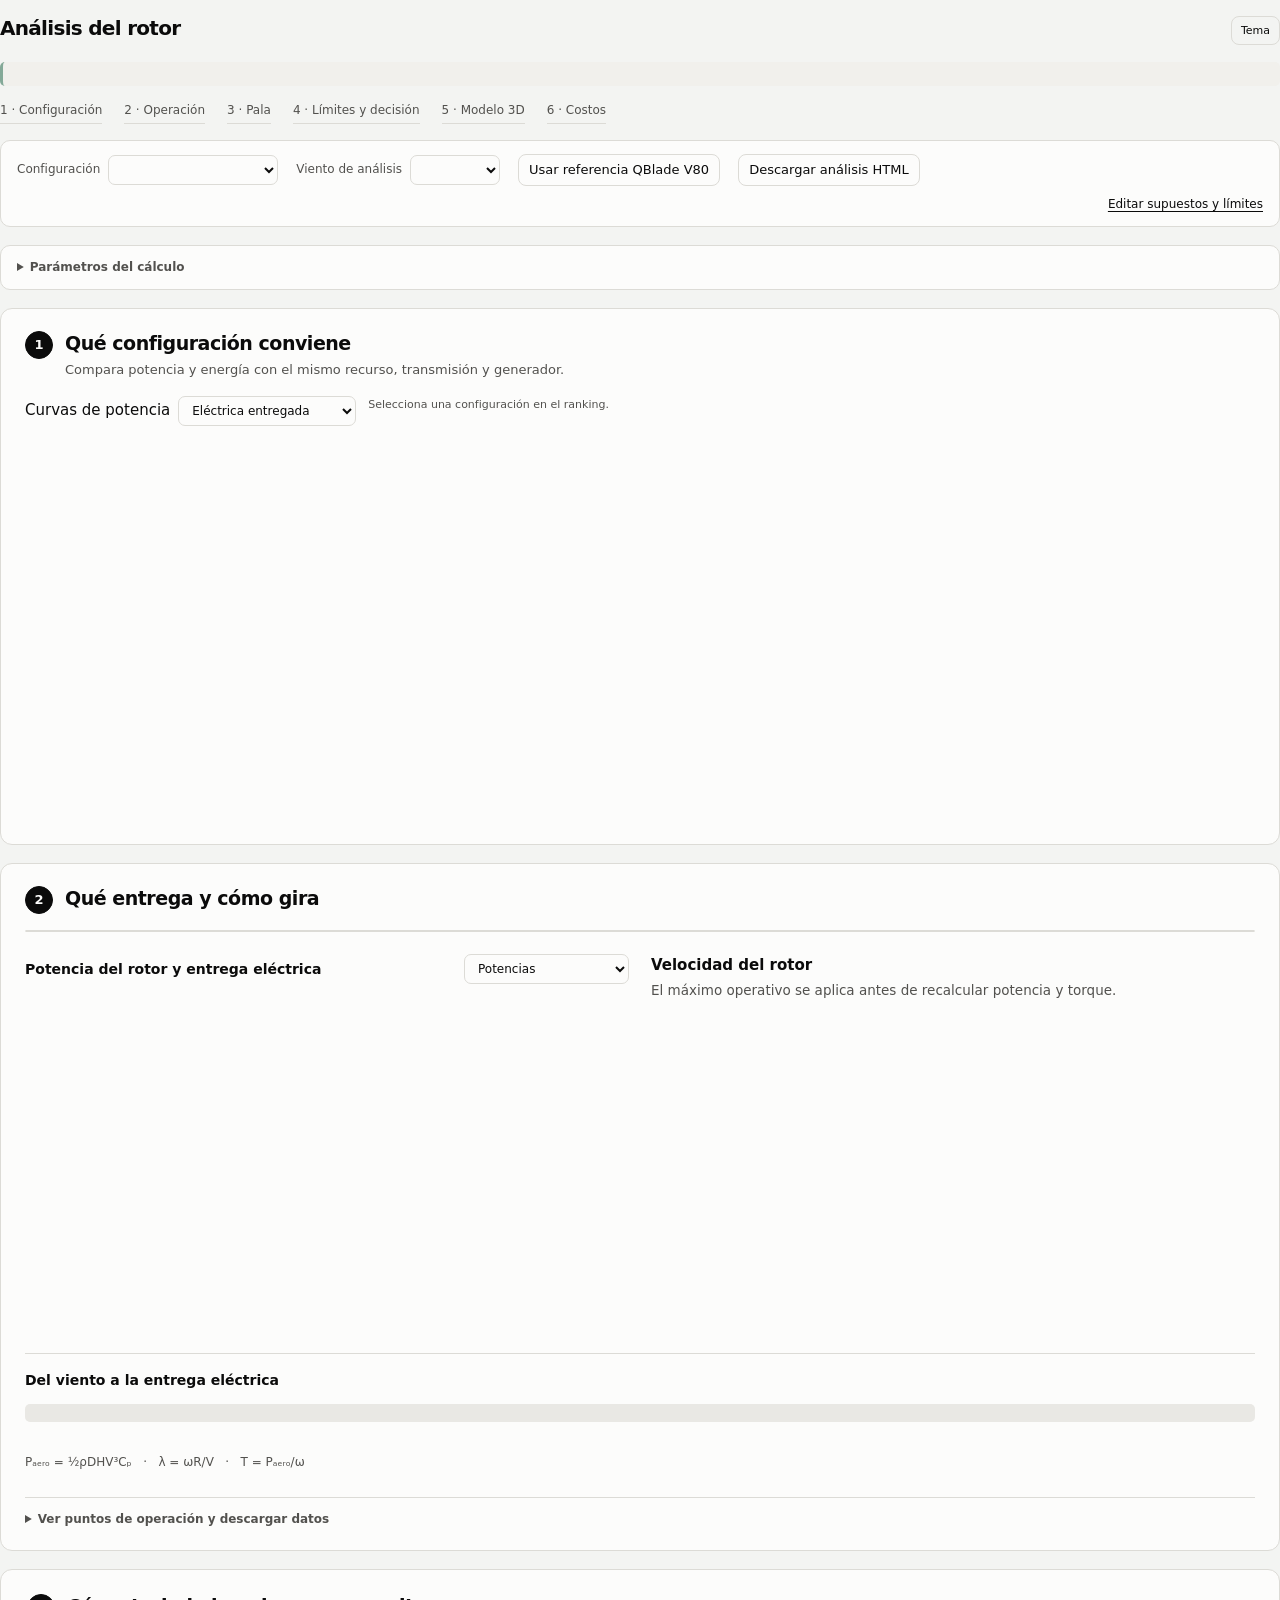
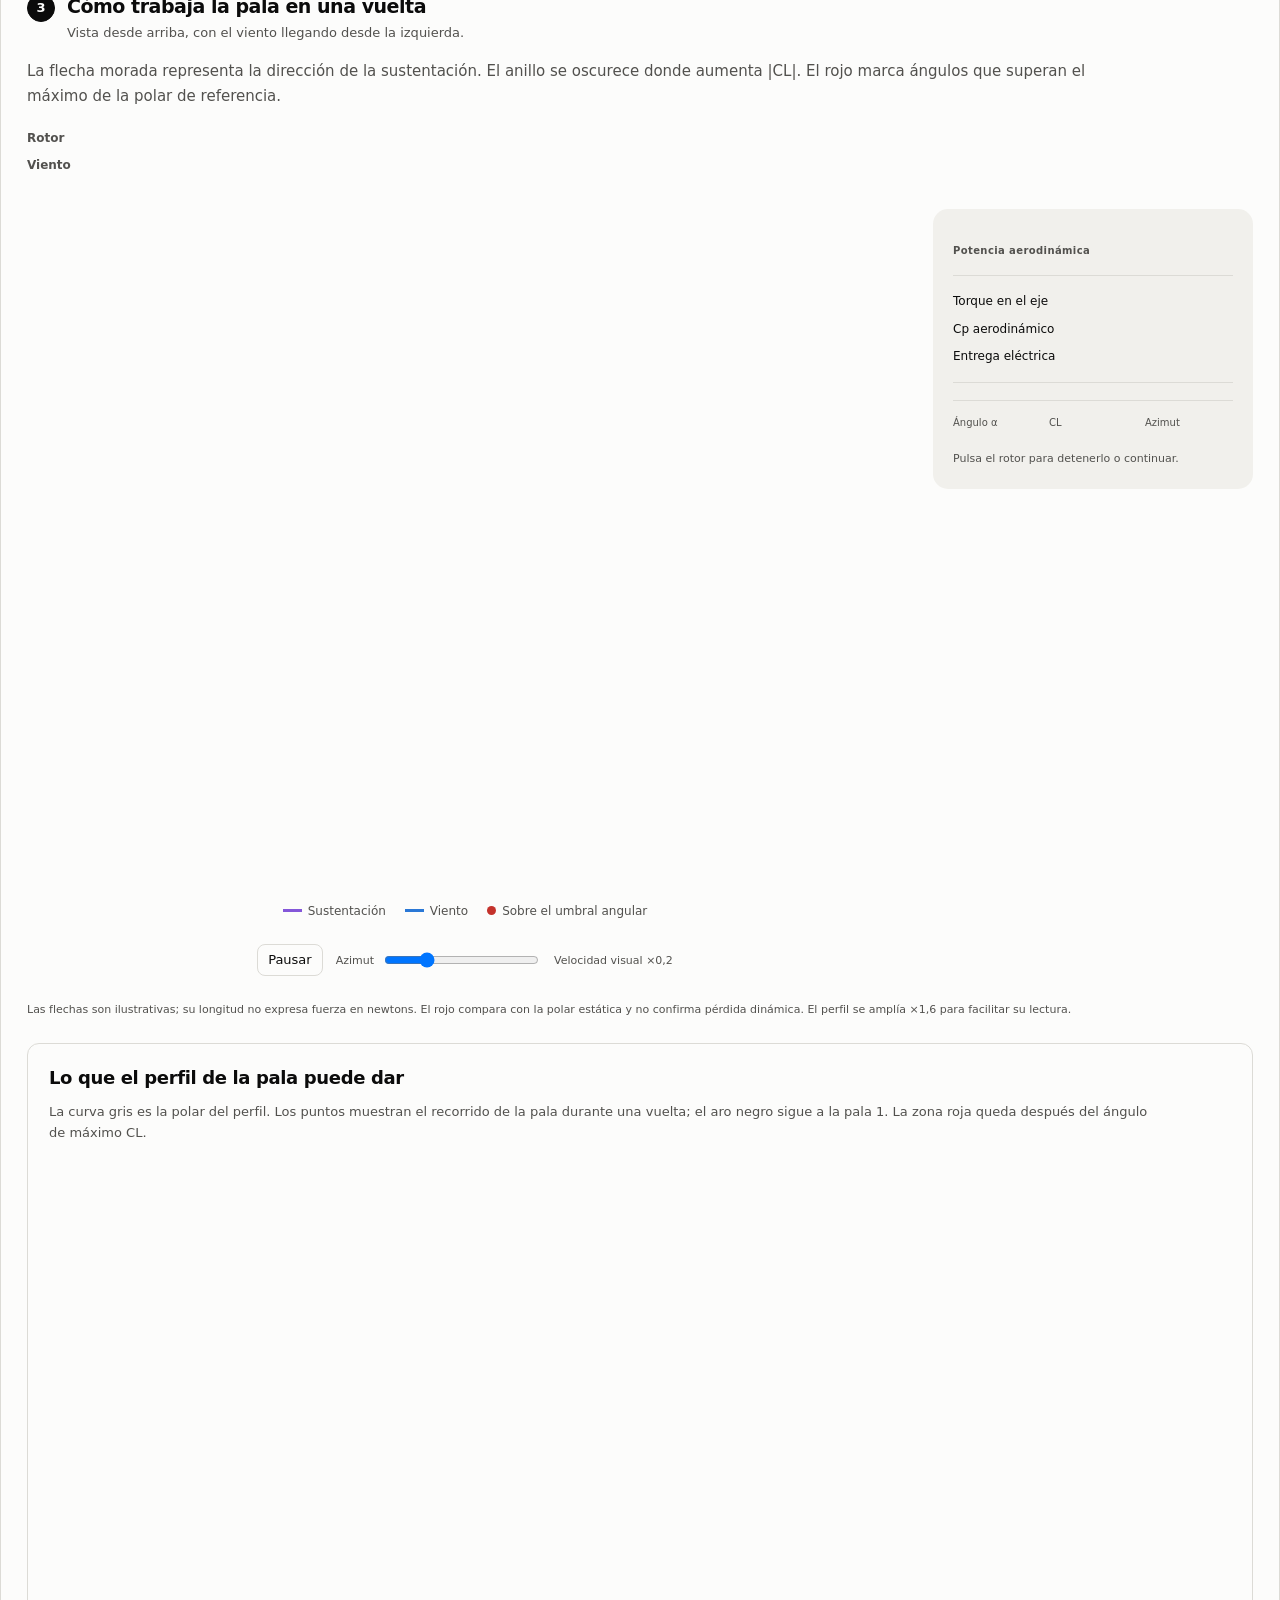
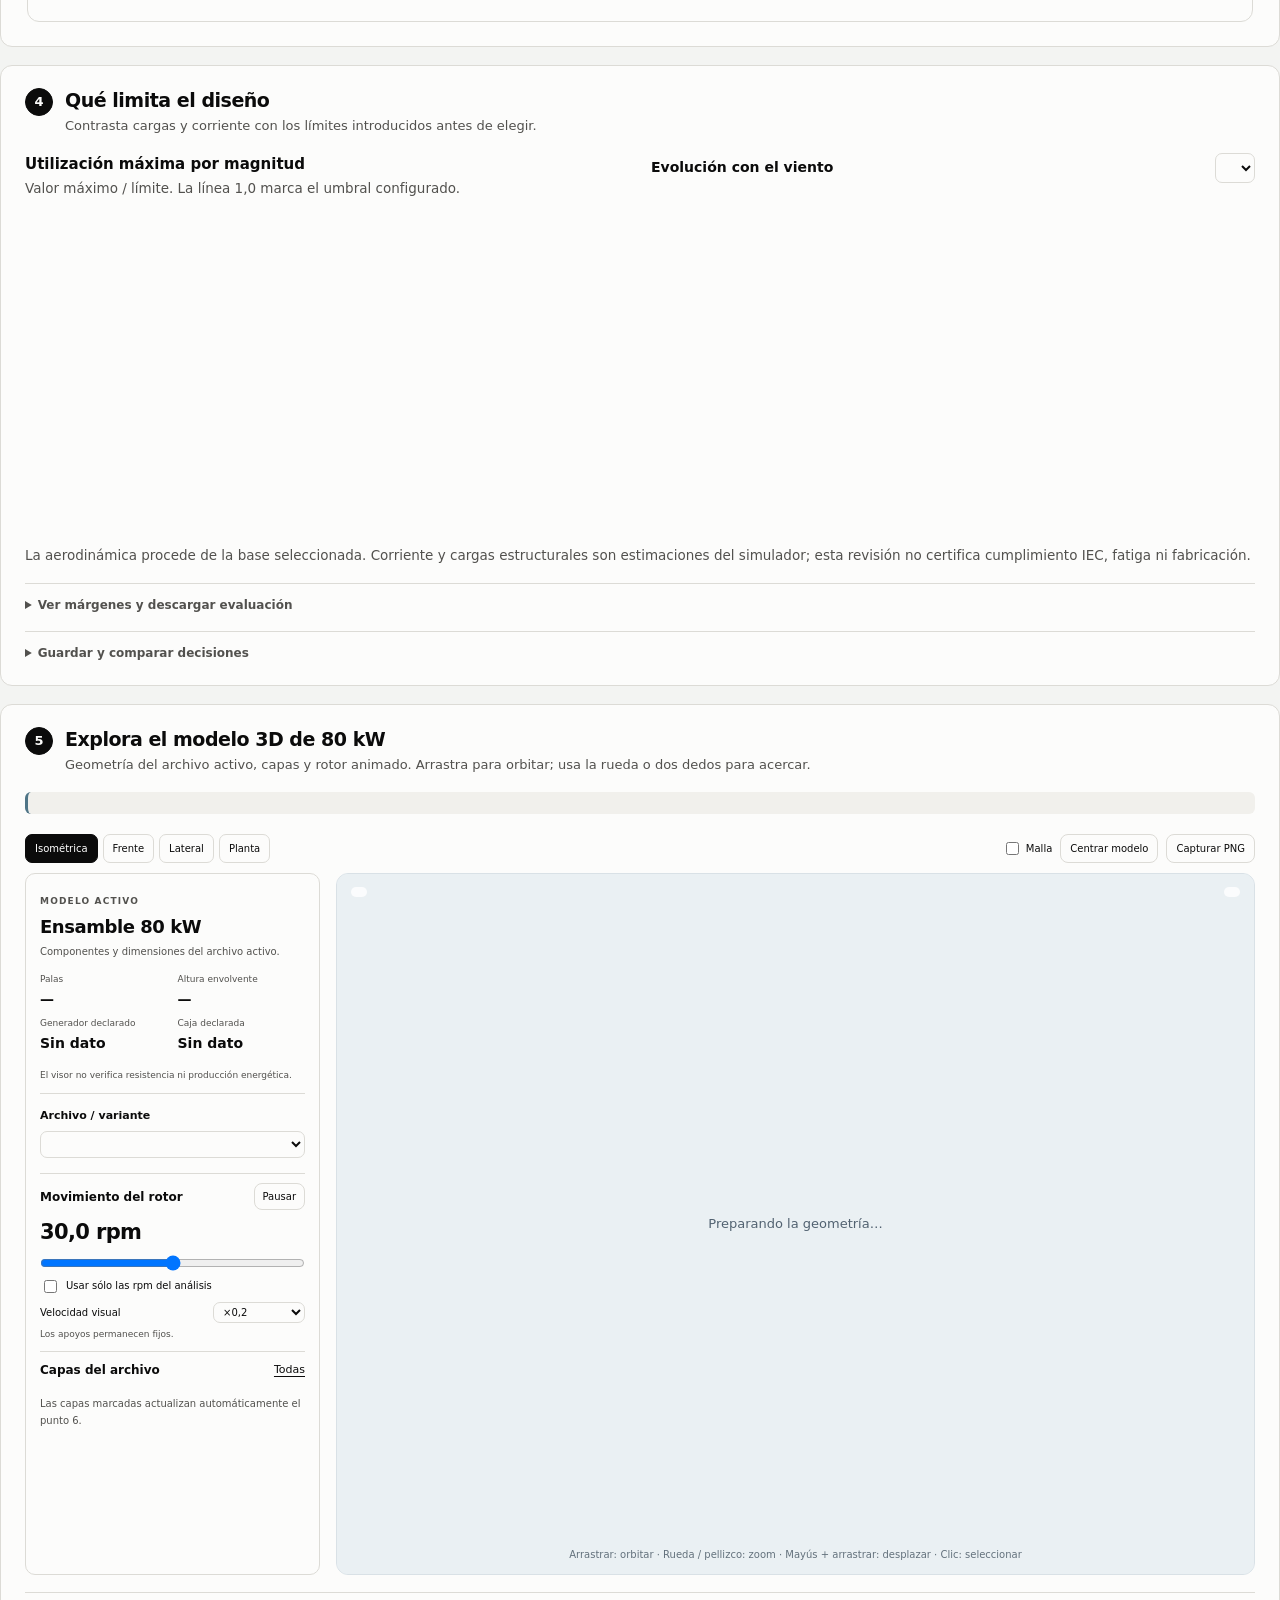
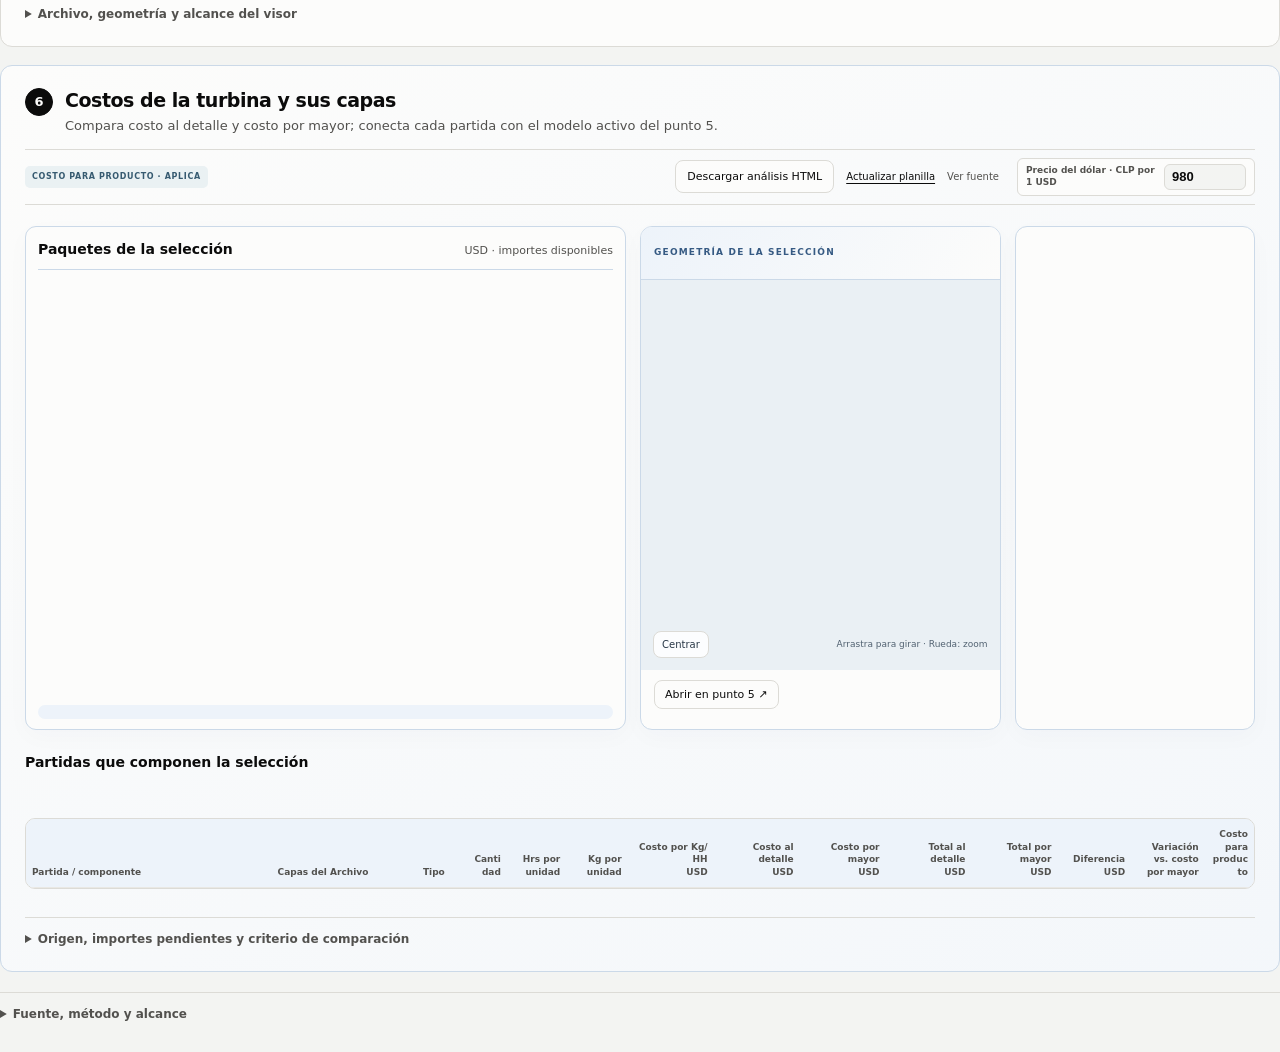
<file: assets/results_visualizer.html>
<!doctype html><html lang="es"><head><meta charset="utf-8"><meta name="viewport" content="width=device-width,initial-scale=1"><title>Visualizador del simulador VAWT</title><style>
  :root {
    --bg: #f3f4f2; --surface: #fcfcfb; --surface2: #f1f0ec; --ink: #0b0b0b; --ink2: #52514e; --muted: #8a8984;
    --line: #dcdbd6; --grid: #e9e8e4; --axis: #b5b4ae; --sel: #0b0b0b; --selink: #fff;
    --base: #8a8984; --o1: #1baf7a; --o2: #2a78d6; --o3: #eb6834;
    --lift: #8457d9; --viento: #2a78d6; --perdida: #c4322b; --limite: #c4322b; --bueno: #1a9a6c;
    --k1: #2a78d6; --k2: #eb6834; --k3: #1baf7a; --k4: #eda100; --k5: #8457d9; --k6: #d6457a; --k7: #0e9fb3;
  }
  @media (prefers-color-scheme: dark) {
    :root:not([data-theme="light"]) {
      --bg: #141414; --surface: #1c1c1b; --surface2: #262624; --ink: #f1f0ec; --ink2: #b9b8b2; --muted: #8a8984;
      --line: #34332f; --grid: #2a2927; --axis: #5c5b56; --sel: #f1f0ec; --selink: #141414;
      --base: #9a9994; --o1: #3cc493; --o2: #5b9ae6; --o3: #f08457;
      --lift: #a184ec; --viento: #5b9ae6; --perdida: #ef5a52; --limite: #ef5a52; --bueno: #3cc493;
      --k1: #5b9ae6; --k2: #f08457; --k3: #3cc493; --k4: #f2b631; --k5: #a184ec; --k6: #e86d97; --k7: #34b9cc;
    }
  }
  :root[data-theme="dark"] {
    --bg: #141414; --surface: #1c1c1b; --surface2: #262624; --ink: #f1f0ec; --ink2: #b9b8b2; --muted: #8a8984;
    --line: #34332f; --grid: #2a2927; --axis: #5c5b56; --sel: #f1f0ec; --selink: #141414;
    --base: #9a9994; --o1: #3cc493; --o2: #5b9ae6; --o3: #f08457;
    --lift: #a184ec; --viento: #5b9ae6; --perdida: #ef5a52; --limite: #ef5a52; --bueno: #3cc493;
      --k1: #5b9ae6; --k2: #f08457; --k3: #3cc493; --k4: #f2b631; --k5: #a184ec; --k6: #e86d97; --k7: #34b9cc;
  }
  * { box-sizing: border-box; }
  html, body { margin: 0; background: var(--bg); color: var(--ink); font: 15px/1.55 system-ui, -apple-system, "Segoe UI", Roboto, sans-serif; }
  .pagina { max-width: 1080px; margin: 0 auto; padding: 24px 20px 40px; }
  h1 { font-size: 24px; margin: 0 0 4px; }
  .sub { color: var(--ink2); font-size: 14px; margin-bottom: 18px; }
  section { background: var(--surface); border: 1px solid var(--line); border-radius: 14px; padding: 18px 20px; margin-bottom: 16px; }
  h2 { font-size: 18px; margin: 0 0 4px; }
  h2 .n { display: inline-block; width: 24px; height: 24px; border-radius: 12px; background: var(--ink); color: var(--surface); font-size: 13px; text-align: center; line-height: 24px; margin-right: 8px; vertical-align: 2px; }
  .lead { font-size: 15px; color: var(--ink2); margin: 0 0 12px; max-width: 820px; }
  .respuesta { font-size: 19px; line-height: 1.45; margin: 4px 0 14px; max-width: 900px; }
  .respuesta b { font-weight: 700; }
  table { border-collapse: collapse; width: 100%; font-variant-numeric: tabular-nums; font-size: 14.5px; }
  th, td { padding: 8px 10px; border-bottom: 1px solid var(--grid); text-align: right; }
  th { color: var(--ink2); font-weight: 600; font-size: 13px; vertical-align: bottom; }
  th:first-child, td:first-child { text-align: left; }
  td.mejor { font-weight: 700; }
  .pt { display: inline-block; width: 11px; height: 11px; border-radius: 50%; margin-right: 8px; vertical-align: 0; }
  .sube { color: var(--bueno); font-weight: 650; }
  .baja { color: var(--perdida); font-weight: 650; }
  .tabla { overflow-x: auto; }
  .dos { display: grid; grid-template-columns: minmax(0, 1fr) minmax(0, 1fr); gap: 22px; }
  .dos h3 { font-size: 15px; margin: 0 0 2px; }
  .nota { color: var(--ink2); font-size: 13.5px; margin: 0 0 6px; }
  svg { display: block; width: 100%; height: auto; overflow: visible; }
  svg text { font-family: inherit; }
  .ax text { fill: var(--ink2); font-size: 12px; }
  .ax line { stroke: var(--axis); }
  .gr line { stroke: var(--grid); }
  .leyenda { display: flex; flex-wrap: wrap; gap: 4px 16px; font-size: 13.5px; color: var(--ink2); margin: 4px 0 8px; }
  .leyenda span { display: inline-flex; align-items: center; gap: 6px; }
  .leyenda i { display: inline-block; width: 18px; height: 0; border-top: 3px solid; }
  .leyenda i.punteada { border-top-style: dashed; }
  .controles { display: flex; flex-wrap: wrap; gap: 8px 20px; align-items: center; margin: 4px 0 12px; }
  .grupo { display: flex; flex-wrap: wrap; gap: 6px; align-items: center; }
  .et { font-size: 13px; color: var(--ink2); font-weight: 600; margin-right: 2px; }
  .chip { border: 1px solid var(--line); background: var(--surface); border-radius: 9px; padding: 6px 12px; font: inherit; font-size: 14px; cursor: pointer; color: var(--ink); display: inline-flex; align-items: center; gap: 7px; }
  .chip:hover { border-color: var(--axis); }
  .chip[aria-pressed="true"] { background: var(--sel); color: var(--selink); border-color: var(--sel); }
  .chip .pt { margin: 0; }
  .vista { display: grid; grid-template-columns: minmax(0, 1fr) 300px; gap: 20px; align-items: start; }
  #svgPlanta { max-width: 560px; margin: 0 auto; }
  .lectura { background: var(--surface2); border-radius: 12px; padding: 14px 16px; font-size: 14.5px; }
  .lectura .grande { font-size: 30px; font-weight: 700; font-variant-numeric: tabular-nums; line-height: 1.1; }
  .lectura .peq { font-size: 13px; color: var(--ink2); }
  .lectura hr { border: 0; border-top: 1px solid var(--line); margin: 12px 0; }
  .lectura .fila { display: flex; justify-content: space-between; gap: 10px; font-variant-numeric: tabular-nums; }
  .estado { font-weight: 700; }
  .claves { display: grid; grid-template-columns: repeat(3, minmax(0, 1fr)); gap: 10px; margin-top: 12px; font-size: 13.5px; color: var(--ink2); }
  .claves b { color: var(--ink); display: block; font-size: 14px; }
  details { background: var(--surface); border: 1px solid var(--line); border-radius: 14px; padding: 14px 20px; margin-bottom: 12px; }
  summary { cursor: pointer; font-weight: 650; font-size: 16px; }
  details[open] summary { margin-bottom: 10px; }
  details table { font-size: 13.5px; }
  details th, details td { padding: 6px 8px; }
  .btn { border: 1px solid var(--line); background: var(--surface); color: var(--ink); border-radius: 8px; padding: 5px 10px; font: inherit; font-size: 13px; cursor: pointer; }
  #tip { position: fixed; pointer-events: none; background: var(--surface); color: var(--ink); border: 1px solid var(--line); border-radius: 8px; padding: 8px 10px; font-size: 13px; box-shadow: 0 4px 14px rgba(0,0,0,.12); display: none; z-index: 20; min-width: 170px; }
  #tip .t { font-weight: 700; margin-bottom: 3px; }
  #tip .r { display: flex; justify-content: space-between; gap: 14px; font-variant-numeric: tabular-nums; }
  #tip .r i { display: inline-block; width: 9px; height: 9px; border-radius: 50%; margin-right: 6px; }
  .todas { display: grid; grid-template-columns: minmax(0, 1fr) 300px; gap: 18px; align-items: start; }
  .ranking { list-style: none; margin: 0; padding: 0; counter-reset: r; }
  .ranking li { counter-increment: r; display: grid; grid-template-columns: 22px 14px minmax(0, 1fr) auto; gap: 8px; align-items: center; padding: 7px 8px; border-radius: 9px; cursor: default; font-size: 14px; }
  .ranking li::before { content: counter(r); font-weight: 700; color: var(--ink2); text-align: right; }
  .ranking li:first-child { background: var(--surface2); font-weight: 650; }
  .ranking li:hover { background: var(--surface2); }
  .ranking .pt { margin: 0; }
  .ranking .e { font-variant-numeric: tabular-nums; text-align: right; }
  .ranking .e small { display: block; font-size: 12px; font-weight: 400; color: var(--ink2); }
  .ranking .rp { display: block; font-size: 12px; font-weight: 400; color: var(--ink2); }
  .extra { display: inline-flex; gap: 8px; align-items: center; font-size: 13.5px; color: var(--ink2); margin-top: 10px; }
  @media (max-width: 860px) { .todas { grid-template-columns: minmax(0, 1fr); } }
  .pie { color: var(--ink2); font-size: 12.5px; }
  .pie p { margin: 4px 0; }
  .cabeza { display: flex; justify-content: space-between; align-items: flex-start; gap: 12px; }
  @media (max-width: 860px) { .dos, .vista { grid-template-columns: minmax(0, 1fr); } .claves { grid-template-columns: minmax(0, 1fr); } }
  @media (max-width: 600px) { .pagina { padding: 18px 16px 30px; } section, details { padding: 14px 14px; } .respuesta { font-size: 17px; } }

button:focus-visible,input:focus-visible{outline:3px solid var(--o2);outline-offset:3px}.ranking li{cursor:pointer} .barra{display:flex;gap:12px;flex-wrap:wrap} .barra label{display:flex;gap:8px;align-items:center} .barra select{padding:7px;background:var(--surface);color:var(--ink);border:1px solid var(--line);border-radius:8px} @media(prefers-reduced-motion:reduce){svg{scroll-behavior:auto}}.cabeza{flex-wrap:wrap}.cabeza>div{min-width:0;flex:1 1 240px}section{min-width:0}svg{max-width:100%}.ranking .btn{min-width:0;text-align:left;font-size:13px}.lectura .fila b{text-align:right}.control-dock{position:relative;border:1px solid var(--line);background:var(--surface);padding:16px 18px;border-radius:14px;margin:16px 0;box-shadow:0 5px 18px #00000005}.control-dock .barra{gap:14px}.control-dock label{font-size:13px;color:var(--ink2)}.control-dock select{max-width:100%;min-width:180px}#control-error{color:var(--perdida);font-size:13px;font-weight:600}#control-error:empty,#omitted:empty{display:none}.dashboard-heading{margin:30px 0 14px}.dashboard-heading>span{font-size:10px;font-weight:750;letter-spacing:.16em;color:var(--o1)}.dashboard-heading h2{font-size:24px;margin:4px 0}.dashboard-heading p{font-size:13px;color:var(--ink2);margin:0}.analysis-accordion{padding:0;overflow:hidden;border-radius:13px;box-shadow:0 6px 18px #00000006}.analysis-accordion>summary{padding:18px 20px;background:linear-gradient(100deg,var(--surface2),var(--surface));border-top:3px solid #405d7a;border-left:5px solid #74a69a;display:flex;justify-content:space-between;gap:12px;align-items:center;font-size:15px}.analysis-accordion>summary:after{content:'⌄';margin-left:4px}.analysis-accordion[open]>summary:after{content:'⌃'}.analysis-accordion>summary span{font-size:9px;letter-spacing:.1em;font-weight:700;color:var(--ink2);padding:3px 7px;border:1px solid var(--line);border-radius:5px;margin-left:auto}.analysis-accordion[open]>summary{margin-bottom:16px}.analysis-accordion>*:not(summary){margin-left:18px;margin-right:18px}.analysis-accordion>*:last-child{margin-bottom:18px}.parameter-grid{display:grid;grid-template-columns:repeat(3,minmax(0,1fr));gap:12px}#parameter-form fieldset{border:1px solid var(--line);border-radius:10px;margin:16px 0;padding:14px}#parameter-form legend{font-size:12px;font-weight:700;color:var(--ink2);padding:0 7px}#parameter-form label{display:flex;flex-direction:column;gap:5px;font-size:12px;color:var(--ink2)}#parameter-form input,.barra input[type=text]{width:100%;padding:9px;border:1px solid var(--line);border-radius:8px;font:inherit;color:var(--ink);background:var(--surface2);font-variant-numeric:tabular-nums}#parameter-form input:disabled{opacity:.45}.kpi-grid{display:grid;grid-template-columns:repeat(3,minmax(0,1fr));gap:12px}.metric-card{padding:16px;background:var(--surface2);border:1px solid var(--line);border-radius:12px;display:flex;flex-direction:column;gap:7px}.metric-card span{font-size:12px;color:var(--ink2)}.metric-card strong{font-size:24px;line-height:1.2;letter-spacing:-.03em}.metric-card small{font-size:11px;color:var(--ink2)}.active-row{background:var(--surface2);font-weight:700}#operations-table tbody tr{cursor:pointer}#operations-table tbody tr:hover{background:var(--surface2)}.limit-check{font-size:13px;display:flex;align-items:center;gap:7px}#parameter-form{margin-bottom:20px}.analysis-accordion .tabla{overflow:auto}.analysis-accordion table{min-width:520px}#rfp-table{font-size:12px;min-width:800px}#rfp-table td,#rfp-table th{text-align:left}.analysis-accordion .barra{flex-wrap:wrap}#technical-chart{width:calc(100% - 36px)}@media(max-width:650px){.parameter-grid,.kpi-grid{grid-template-columns:repeat(2,minmax(0,1fr))}.analysis-accordion>summary{padding:14px 12px;font-size:13px}.analysis-accordion>summary span{display:none}.metric-card{padding:12px}.metric-card strong{font-size:20px}.control-dock{padding:14px}}@media(max-width:380px){.parameter-grid,.kpi-grid{grid-template-columns:1fr}}

.pagina{max-width:none;margin:0;width:100%;padding:8px 0 28px}.cabeza{align-items:center;padding:5px 0 14px;gap:14px}.results-title{font-size:20px;font-weight:650;letter-spacing:-.035em;margin:0 0 4px}.cabeza .sub{margin:0;font-size:12px;color:var(--ink2)}.cabeza .btn{font-size:11px;padding:5px 9px;background:transparent}.control-dock{margin:0 0 18px;padding:13px 16px;box-shadow:none;background:var(--surface);border-radius:10px}.control-dock .nota{margin:8px 0 0;font-size:12px}.control-dock .extra{margin-top:8px;font-size:12px}.control-dock .barra{gap:10px 18px}.todas{grid-template-columns:minmax(0,1fr) 300px;gap:24px}#todas{max-height:440px}#potencia,#rpm{max-height:320px}#polar{max-height:350px}#planta{max-height:510px}section{box-shadow:none;border-radius:12px}#dashboard-status{font-size:12px}@media(min-width:1500px){.kpi-grid{grid-template-columns:repeat(6,minmax(0,1fr))}.parameter-grid{grid-template-columns:repeat(4,minmax(0,1fr))}}@media(max-width:860px){.todas{grid-template-columns:minmax(0,1fr)}.pagina{padding:6px 0 20px}}@media(max-width:600px){.cabeza{padding:2px 2px 12px}.results-title{font-size:18px}.cabeza .sub{font-size:11px}.control-dock{padding:12px}.control-dock select{min-width:0;max-width:100%}}
.source-explanation{display:flex;align-items:baseline;gap:16px;padding:12px 15px;margin:0 0 12px;background:var(--surface2);border-left:3px solid #84a998;border-radius:5px}.source-explanation>span{font-size:11px;font-weight:750;white-space:nowrap;color:var(--ink)}.source-explanation p{margin:0;font-size:12px;color:var(--ink2)}.reading-path{display:flex;gap:22px;flex-wrap:wrap;margin:0 0 16px;font-size:12px}.reading-path a{color:var(--ink2);text-decoration:none;border-bottom:1px solid var(--line);padding:3px 0}.reading-path a:hover{color:var(--ink);border-color:var(--ink)}.dock-footer{display:flex;justify-content:space-between;gap:12px;align-items:center;margin-top:9px;font-size:11px;color:var(--ink2)}.text-button{background:none;border:0;color:var(--ink);text-decoration:underline;text-underline-offset:3px;font:inherit;font-size:12px;cursor:pointer;padding:0}.sequence-step{padding:22px 24px;margin:18px 0;border:1px solid var(--line);background:var(--surface);border-radius:12px;scroll-margin-top:16px}.step-heading{display:flex;align-items:flex-start;gap:12px;margin-bottom:16px}.step-number{flex:none;display:grid;place-items:center;width:28px;height:28px;border:1px solid var(--ink);border-radius:50%;font-size:13px;font-weight:700;color:var(--surface);background:var(--ink)}.step-heading h2{font-size:19px;line-height:1.35;letter-spacing:-.025em;margin:0 0 3px}.step-heading p{margin:0;color:var(--ink2);font-size:13px}.sequence-step .respuesta{font-size:16px;line-height:1.5;margin:0 0 15px;max-width:1100px}.chart-hint{color:var(--ink2);font-size:11px}.point-metrics{display:grid;grid-template-columns:repeat(4,minmax(0,1fr));border:1px solid var(--line);border-radius:10px;margin-bottom:22px;overflow:hidden}.point-metrics .metric-card{background:var(--surface2);border:0;border-right:1px solid var(--line);border-radius:0;padding:14px 16px}.point-metrics .metric-card:last-child{border-right:0}.point-metrics .metric-card strong{font-size:25px}.point-metrics .metric-card small{font-size:10px}.plot-heading{display:flex;align-items:center;justify-content:space-between;gap:12px;margin-bottom:7px;flex-wrap:wrap}.plot-heading h3{font-size:14px;margin:0}.plot-heading select,.control-dock select,.barra select{border:1px solid var(--line);border-radius:7px;background:var(--surface);color:var(--ink);padding:6px 9px;font:inherit;font-size:12px}.plot-heading>span{font-size:11px;color:var(--ink2)}.conversion{border-top:1px solid var(--line);margin-top:16px;padding-top:16px}.conversion-bar{display:flex;overflow:hidden;height:18px;background:var(--grid);border-radius:5px;margin-top:12px}.conversion-bar span{display:block;min-width:0}.conversion-legend{display:flex;gap:10px 20px;flex-wrap:wrap;margin-top:9px;font-size:11px;color:var(--ink2)}.conversion-legend span{display:inline-flex;align-items:center;gap:5px}.conversion-legend i{width:8px;height:8px;border-radius:2px}.equation-note{font-size:12px;color:var(--ink2);margin:14px 0 0;padding:8px 0}.blade-layout{display:grid;grid-template-columns:minmax(0,1fr) minmax(0,1.1fr);gap:25px;align-items:center}.blade-layout #planta{max-height:440px;max-width:560px;margin:auto}.polar-panel h3{font-size:14px;margin-bottom:6px}.polar-panel #polar{max-height:270px}.polar-panel .lectura{display:grid;grid-template-columns:1fr 1fr;gap:10px;background:var(--surface2);padding:13px;margin:14px 0 10px}.polar-panel .lectura .fila{display:flex;flex-direction:column;gap:3px;font-size:11px}.polar-panel .lectura b{font-size:15px}.technical-details{background:transparent;border:0;border-top:1px solid var(--line);border-radius:0;padding:12px 0 0;margin:17px 0 0;box-shadow:none}.technical-details>summary{font-size:12px;font-weight:650;padding:0;color:var(--ink2)}.technical-details[open]>summary{margin-bottom:14px}.technical-details .tabla{overflow:auto;max-height:460px}.technical-details table{font-size:12px;min-width:560px}.technical-details th{font-size:11px}#assumptions-panel{margin:0 0 18px;padding:12px 16px;border:1px solid var(--line);border-radius:10px;background:var(--surface)}#assumptions-panel:target{border-color:var(--o1)}#parameter-form input{max-width:100%;font-size:13px}#risk-bars{max-height:340px}#risk-curve{max-height:315px}#saved-chart{max-height:320px}#chart-tooltip{position:fixed;z-index:30;display:none;pointer-events:none;white-space:pre;font-size:12px;line-height:1.6;color:var(--ink);background:var(--surface);border:1px solid var(--line);border-radius:8px;padding:9px 12px;box-shadow:0 5px 18px #00000012}.error-inline{color:var(--perdida)}.pie{margin-top:20px}.pie details{font-size:11px}.pie details p{max-width:1200px}.leyenda{min-height:18px}#step-1 .todas{grid-template-columns:minmax(0,1fr) 295px}#step-1 #todas{max-height:390px}.control-dock label{font-size:12px}.control-dock #viento{min-width:90px}.control-dock #config-control{min-width:170px}@media(max-width:860px){.source-explanation{display:block}.source-explanation p{margin-top:4px}.blade-layout{grid-template-columns:1fr}.blade-layout #planta{max-height:350px}.reading-path{gap:8px 16px}#step-1 .todas{grid-template-columns:1fr}.sequence-step{padding:18px}.point-metrics .metric-card strong{font-size:21px}}@media(max-width:550px){.sequence-step{padding:15px 12px}.step-heading h2{font-size:17px}.point-metrics{grid-template-columns:1fr 1fr}.point-metrics .metric-card:nth-child(2){border-right:0}.point-metrics .metric-card:nth-child(-n+2){border-bottom:1px solid var(--line)}.point-metrics .metric-card{padding:12px}.reading-path{font-size:10px;gap:6px 12px}.dock-footer{align-items:flex-start;flex-direction:column}.step-heading p{font-size:12px}.sequence-step .respuesta{font-size:14px}.polar-panel .lectura{gap:8px}.source-explanation{padding:10px 12px}}
.reading-path button{appearance:none;background:transparent;border:0;border-bottom:1px solid var(--line);border-radius:0;color:var(--ink2);font:inherit;padding:3px 0;cursor:pointer}.reading-path button:hover,.reading-path button[aria-current="step"]{color:var(--ink);border-bottom-color:var(--ink)}.reading-path button:focus-visible{outline:2px solid var(--o2);outline-offset:4px}#step-3{padding:24px 26px}.rotor-intro{max-width:1120px;font-size:15px;line-height:1.65;color:var(--ink2);margin:0 0 20px}.rotor-selectors{display:flex;flex-direction:column;gap:9px;margin-bottom:10px}.rotor-choice-row{display:flex;gap:12px;align-items:center}.choice-label{font-size:12px;font-weight:700;color:var(--ink2);width:43px;flex:none}.rotor-chips{display:flex;gap:7px;flex-wrap:wrap}.rotor-chip{appearance:none;display:inline-flex;gap:8px;align-items:center;padding:9px 12px;background:var(--surface);border:1px solid var(--line);border-radius:9px;color:var(--ink);font:inherit;font-size:13px;cursor:pointer;line-height:1.35}.rotor-chip:hover{border-color:var(--axis)}.rotor-chip[aria-pressed="true"]{background:var(--ink);color:var(--surface);border-color:var(--ink)}.rotor-chip:disabled{opacity:.55;cursor:wait}.rotor-chip-dot{width:9px;height:9px;border-radius:50%;flex:none}.rotor-chip:focus-visible{outline:2px solid var(--o2);outline-offset:3px}.rotor-data-source{font-size:11px;margin:12px 0 4px}.rotor-explainer-layout{display:grid;grid-template-columns:minmax(0,1fr) 320px;gap:30px;align-items:start;margin-top:10px}#step-3 #planta{display:block;max-width:none;max-height:710px;min-height:410px;width:100%;margin:0 auto;cursor:pointer;touch-action:manipulation}.rotor-readout{background:var(--surface2);border-radius:15px;padding:21px 20px;margin-top:22px;position:sticky;top:15px;font-variant-numeric:tabular-nums}.rotor-card-case{font-size:12px;color:var(--ink2);line-height:1.5;margin:0 0 13px}.rotor-power-label{font-size:10px;font-weight:650;letter-spacing:.04em;color:var(--ink2);display:block;margin-bottom:4px}.rotor-primary-power{font-size:38px;line-height:1.15;letter-spacing:-.045em;font-weight:750;color:var(--ink)}.rotor-speed{font-size:12px;margin:6px 0 0;color:var(--ink2);line-height:1.5}.rotor-card-metrics{display:flex;flex-direction:column;gap:9px;border-top:1px solid var(--line);border-bottom:1px solid var(--line);padding:16px 0;margin:17px 0}.rotor-card-metrics>div{display:flex;justify-content:space-between;gap:10px;font-size:12px}.rotor-card-metrics strong{font-size:13px;text-align:right}.blade-position{font-size:12px;line-height:1.55;color:var(--ink2);margin:0 0 8px}.blade-explanation{font-size:13px;line-height:1.6;margin:0}.blade-explanation strong{display:block;font-size:14px;margin-bottom:3px}.blade-explanation span{color:var(--ink)}.blade-numbers{display:grid;grid-template-columns:1fr 1fr 1fr;gap:8px;padding-top:14px;margin-top:15px;border-top:1px solid var(--line)}.blade-numbers>div{display:flex;flex-direction:column;gap:5px}.blade-numbers span{font-size:10px;color:var(--ink2)}.blade-numbers strong{font-size:14px}.rotor-card-hint{font-size:11px;color:var(--ink2);line-height:1.5;margin:16px 0 0}.rotor-legend{display:flex;flex-wrap:wrap;justify-content:center;gap:8px 19px;margin:5px 0 14px;color:var(--ink2);font-size:12px}.rotor-legend>span{display:inline-flex;gap:6px;align-items:center}.legend-stroke{display:inline-block;width:19px;border-top:3px solid}.lift-stroke{border-color:var(--lift)}.wind-stroke{border-color:var(--viento)}.legend-dot{display:inline-block;width:9px;height:9px;border-radius:50%}.threshold-dot{background:var(--perdida)}.rotor-playback{display:flex;align-items:center;justify-content:center;gap:13px;flex-wrap:wrap;padding:10px 0;font-size:11px;color:var(--ink2)}.rotor-playback label{display:flex;align-items:center;gap:8px}.rotor-playback input{width:155px}.rotor-model-note{font-size:11px;color:var(--ink2);max-width:1100px;line-height:1.6;margin:15px 0 0}.profile-card{border:1px solid var(--line);border-radius:12px;padding:20px 21px;margin-top:24px;background:var(--surface)}.profile-card h3{font-size:18px;letter-spacing:-.02em;margin:0 0 9px}.profile-card>p{font-size:13px;line-height:1.65;max-width:1100px;margin:0 0 13px;color:var(--ink2)}.profile-legend{display:flex;flex-wrap:wrap;gap:8px 20px;margin-bottom:14px;font-size:12px;color:var(--ink2)}.profile-legend>span{display:inline-flex;align-items:center;gap:7px}.profile-legend .current-ring{border:2px solid var(--ink);width:11px;height:11px;border-radius:50%;display:inline-block}.profile-legend .profile-line{display:inline-block;border-top:3px solid var(--muted);width:20px}#step-3 #polar{max-height:430px;width:100%;height:auto}.rotor-scene-empty{font-size:.5px} @media(min-width:1700px){.rotor-explainer-layout{grid-template-columns:minmax(0,1fr) 360px}.rotor-readout{padding:24px}.rotor-primary-power{font-size:43px}#step-3 #planta{max-height:770px}.rotor-intro{font-size:16px}.rotor-chip{font-size:14px}}@media(max-width:900px){.rotor-explainer-layout{grid-template-columns:minmax(0,1fr) 285px;gap:17px}.rotor-readout{padding:17px 15px}.rotor-primary-power{font-size:32px}#step-3 #planta{min-height:350px}.rotor-chip{font-size:12px;padding:8px 10px}}@media(max-width:650px){#step-3{padding:18px 13px}.rotor-intro{font-size:13px;margin-bottom:16px}.rotor-explainer-layout{grid-template-columns:1fr;gap:8px}.rotor-readout{position:static;margin:0;padding:18px}.rotor-primary-power{font-size:36px}#step-3 #planta{min-height:0;max-height:440px}.rotor-choice-row{align-items:flex-start;gap:8px}.choice-label{font-size:11px;padding-top:9px;width:35px}.rotor-chips{gap:6px}.rotor-chip{padding:7px 9px;font-size:11px}.rotor-legend{font-size:10px;gap:7px 12px}.profile-card{padding:16px 12px;margin-top:20px}.profile-card h3{font-size:16px}.profile-card>p{font-size:12px}.profile-legend{font-size:10px;gap:7px 12px}.rotor-card-metrics>div{font-size:13px}.blade-position,.blade-explanation{font-size:13px}.rotor-model-note{font-size:10px}}
.ifc-scope{border-left:3px solid #4f7587;background:var(--surface2);padding:11px 14px;border-radius:6px;font-size:12px;line-height:1.6;color:var(--ink2);margin:0 0 20px}.ifc-workspace{display:grid;grid-template-columns:295px minmax(0,1fr);gap:17px;align-items:start}.ifc-sidebar{border:1px solid var(--line);border-radius:13px;background:var(--surface);padding:17px}.ifc-eyebrow{font-size:9px;letter-spacing:.13em;font-weight:750;color:var(--ink2)}.ifc-model-card h3{font-size:19px;letter-spacing:-.025em;line-height:1.4;margin:7px 0}.ifc-model-card>p{font-size:12px;line-height:1.6;color:var(--ink2);margin:8px 0}.ifc-facts{display:grid;grid-template-columns:1fr 1fr;gap:13px 10px;padding:14px;background:var(--surface2);border-radius:9px;margin:14px 0}.ifc-facts div{display:flex;flex-direction:column;gap:5px}.ifc-facts span{font-size:10px;color:var(--ink2)}.ifc-facts strong{font-size:16px}.ifc-model-card .ifc-proposal{font-size:10px;color:var(--ink2)}.ifc-motion{border-top:1px solid var(--line);margin-top:16px;padding-top:16px}.ifc-control-heading{display:flex;align-items:center;justify-content:space-between;gap:10px;margin-bottom:12px}.ifc-control-heading h4{font-size:12px;line-height:1.5;margin:0}.ifc-motion .ifc-rpm-value{font-size:26px;font-weight:700;letter-spacing:-.03em;font-variant-numeric:tabular-nums;margin:8px 0 5px}.ifc-motion input[type=range]{width:100%;margin:8px 0 13px}.ifc-check{display:flex;align-items:flex-start;gap:6px;font-size:11px;line-height:1.5;margin-bottom:12px}.ifc-check input{margin-top:2px}.ifc-inline-label{display:flex;align-items:center;justify-content:space-between;gap:10px;font-size:11px}.ifc-inline-label select{border:1px solid var(--line);background:var(--surface);color:var(--ink);border-radius:7px;padding:5px;font:inherit}.ifc-motion>p{font-size:10px;line-height:1.5;color:var(--ink2);margin:10px 0}.ifc-layer-panel{margin-top:17px;padding-top:16px;border-top:1px solid var(--line)}#ifc-layers{display:flex;flex-direction:column;gap:8px;margin:0 0 13px}.ifc-layer{display:flex;align-items:center;gap:7px;font-size:11px;cursor:pointer}.ifc-layer .ifc-layer-color{width:9px;height:9px;flex:none;border-radius:3px;border:1px solid #00000015}.ifc-layer .ifc-layer-count{font-size:9px;color:var(--ink2);margin-left:auto}.ifc-layer-panel .btn{font-size:10px;padding:5px 8px}.ifc-toolbar{display:flex;align-items:center;justify-content:space-between;flex-wrap:wrap;gap:10px;margin-bottom:10px}.ifc-views{display:flex;gap:5px;flex-wrap:wrap}.ifc-views .chip{font-size:10px;padding:6px 9px;border-radius:7px}.ifc-display-controls{display:flex;gap:8px;align-items:center;flex-wrap:wrap}.ifc-display-controls label{font-size:10px;display:flex;align-items:center;gap:4px}.ifc-display-controls .btn{font-size:10px;padding:6px 9px}.ifc-viewport{position:relative;height:clamp(510px,65vh,740px);background:#eaf0f4;border:1px solid #d9e1e6;border-radius:12px;overflow:hidden;touch-action:none}.ifc-viewport canvas{display:block;width:100%;height:100%;touch-action:none;cursor:grab;outline-offset:-4px}.ifc-viewport canvas:active{cursor:grabbing}.ifc-view-hud{position:absolute;inset:13px 14px auto;display:flex;justify-content:space-between;gap:12px;font-size:10px;color:#526271;pointer-events:none}.ifc-view-hud>span{background:#ffffffcf;padding:5px 8px;border-radius:6px}.ifc-canvas-hint{position:absolute;bottom:12px;left:14px;right:14px;text-align:center;font-size:10px;line-height:1.5;color:#63717c;pointer-events:none}.ifc-loading{position:absolute;inset:0;display:grid;place-items:center;background:#eaf0f4ee;font-size:13px;color:#526271;text-align:center;padding:30px}.ifc-loading[hidden]{display:none}.ifc-inspector{border:1px solid var(--line);border-radius:10px;background:var(--surface);padding:15px 17px;margin-top:13px}.ifc-inspector>p{font-size:11px;line-height:1.7;color:var(--ink2);margin:0}.ifc-inspector .ifc-control-heading{margin-bottom:6px}.ifc-inspector .text-button{font-size:10px;white-space:nowrap}.ifc-inspector .text-button:disabled{opacity:.4;cursor:default}.ifc-properties{display:grid;grid-template-columns:130px minmax(0,1fr);gap:6px 13px;font-size:11px;line-height:1.6;margin:12px 0 0}.ifc-properties dt{color:var(--ink2)}.ifc-properties dd{margin:0;overflow-wrap:anywhere}#ifc-file-info{font-size:11px;line-height:1.7;overflow-wrap:anywhere}.ifc-step>details p{font-size:11px;color:var(--ink2);line-height:1.7;max-width:1150px}@media(min-width:1700px){.ifc-workspace{grid-template-columns:330px minmax(0,1fr)}.ifc-sidebar{padding:21px}.ifc-model-card h3{font-size:21px}.ifc-viewport{height:760px}.ifc-layer{font-size:12px}}@media(max-width:950px){.ifc-workspace{grid-template-columns:240px minmax(0,1fr)}.ifc-sidebar{padding:14px}.ifc-viewport{height:580px}.ifc-model-card h3{font-size:16px}.ifc-facts{padding:11px}.ifc-inspector .ifc-control-heading{align-items:flex-start}}@media(max-width:700px){.ifc-workspace{grid-template-columns:1fr}.ifc-sidebar{display:grid;grid-template-columns:1fr 1fr;gap:13px}.ifc-model-card h3{font-size:17px}.ifc-model-card>p{font-size:11px}.ifc-model-card .ifc-proposal{font-size:9px}.ifc-motion{border-top:0;border-left:1px solid var(--line);padding:0 0 0 13px;margin:0}.ifc-motion .ifc-control-heading{flex-wrap:wrap}.ifc-layer-panel{grid-column:1 / -1;margin-top:0;padding-top:13px}#ifc-layers{display:grid;grid-template-columns:1fr 1fr;gap:9px 12px}.ifc-layer{font-size:10px;align-items:flex-start}.ifc-layer-count{display:none}.ifc-layer input{margin-top:0}.ifc-toolbar{gap:8px}.ifc-viewport{height:520px}.ifc-display-controls{gap:5px}.ifc-canvas-hint{font-size:9px}.ifc-view-hud{font-size:9px;inset:9px 8px auto;gap:4px}.ifc-view-hud>span{padding:4px 5px}.ifc-inspector{padding:13px}.ifc-properties{grid-template-columns:95px 1fr;font-size:10px}.ifc-inspector .ifc-control-heading{flex-wrap:wrap}.ifc-scope{font-size:11px}}@media(prefers-reduced-motion:reduce){.ifc-viewport canvas{scroll-behavior:auto}}

.cost-source-line{display:flex;align-items:center;gap:10px 16px;flex-wrap:wrap;font-size:10px;color:var(--ink2);margin:0 0 18px}.cost-source-badge{font-size:9px;letter-spacing:.08em;font-weight:750;color:#365a70;background:#eaf1f3;padding:6px 9px;border-radius:5px}.cost-source-line a{color:var(--ink2);text-underline-offset:3px}.cost-source-line .text-button{font-size:10px}.cost-controls{display:flex;gap:13px;flex-wrap:wrap;align-items:end;padding:15px;background:var(--surface2);border-radius:10px}.cost-controls label{display:flex;flex-direction:column;gap:6px;font-size:11px;color:var(--ink2);flex:1 1 180px;min-width:0}.cost-controls select,.cost-controls input{width:100%;padding:9px 10px;font:inherit;font-size:12px;background:var(--surface);color:var(--ink);border:1px solid var(--line);border-radius:7px;min-width:0}.cost-controls .btn{font-size:11px;padding:9px 12px}.cost-scope{font-size:12px;line-height:1.6;color:var(--ink2);margin:14px 0 17px}.cost-metrics{display:grid;grid-template-columns:repeat(4,minmax(0,1fr));gap:12px;margin:0 0 24px}.cost-metrics .metric-card{padding:16px}.cost-metrics .metric-card strong{font-size:24px}.cost-metrics .metric-card small{line-height:1.5;font-size:10px}.cost-analysis{display:grid;grid-template-columns:minmax(0,1fr) 300px;gap:25px;align-items:start;margin-bottom:28px}.cost-legend{display:flex;gap:18px;flex-wrap:wrap;font-size:10px;color:var(--ink2);margin:12px 0}.cost-legend span{display:flex;align-items:center;gap:6px}.cost-legend i{width:10px;height:7px;border-radius:2px}.cost-layer-chart{display:flex;flex-direction:column;gap:5px}.cost-bar-row{display:grid;grid-template-columns:205px minmax(80px,1fr) 110px;gap:12px;align-items:center;padding:10px 8px;border-radius:7px}.cost-bar-row.active{background:var(--surface2)}.cost-bar-row>button{border:0;background:none;padding:0;font:inherit;text-align:left;font-size:11px;color:var(--ink);cursor:pointer}.cost-bars{display:flex;flex-direction:column;gap:4px}.cost-bars span{display:block;height:8px;border-radius:2px;min-width:0;max-width:100%}.cost-bar-values{display:flex;flex-direction:column;gap:2px;font-size:10px;text-align:right;color:var(--ink2);font-variant-numeric:tabular-nums}.cost-bar-values strong{font-weight:650;color:var(--ink)}.cost-coverage{padding:18px;background:var(--surface2);border:1px solid var(--line);border-radius:11px}.cost-coverage h3{font-size:22px;margin:9px 0 13px;letter-spacing:-.03em}.cost-coverage p{font-size:11px;line-height:1.65;color:var(--ink2)}.cost-coverage .nota{font-size:10px}.cost-coverage-track{height:7px;background:var(--line);border-radius:5px;overflow:hidden}.cost-coverage-track span{display:block;height:100%;background:#689084}.cost-coverage .btn{font-size:11px;margin:5px 5px 0 0}.cost-table-heading{display:flex;gap:12px;align-items:center;justify-content:space-between;margin-bottom:10px}.cost-table-heading h3{font-size:14px;margin:0}.cost-table-heading>span{font-size:11px;color:var(--ink2)}.cost-table-wrap{overflow:auto;max-height:650px;border:1px solid var(--line);border-radius:10px}#cost-table{width:100%;min-width:990px;font-size:12px;border-collapse:collapse}#cost-table th{font-size:10px;line-height:1.5;text-align:right;background:var(--surface2);position:sticky;top:0;z-index:2;padding:12px}#cost-table th:nth-child(-n+2){text-align:left}#cost-table td{padding:12px;vertical-align:top;text-align:right;font-variant-numeric:tabular-nums;border-bottom:1px solid var(--line)}#cost-table td:nth-child(-n+2){text-align:left}#cost-table td:first-child{min-width:290px;max-width:350px}#cost-table td:first-child strong{font-size:12px;display:block;margin:4px 0;line-height:1.5}#cost-table small{display:block;color:var(--ink2);font-size:10px;line-height:1.6}.cost-id{display:inline-block;font-size:9px;font-weight:750;letter-spacing:.04em;color:#466477}.cost-activity{margin:7px 0 0!important;padding:0!important;border:0!important;box-shadow:none!important;background:none!important;font-size:11px}#cost-table .cost-activity summary{font-size:10px;color:var(--ink2);font-weight:400;cursor:pointer}.cost-activity p{font-size:11px;line-height:1.65;margin:7px 0 0}.cost-layer-cell{min-width:215px}.cost-layer-cell select{width:205px;max-width:100%;font:inherit;font-size:11px;border:1px solid var(--line);color:var(--ink);background:var(--surface);padding:7px;border-radius:6px}.cost-layer-cell>button{display:block;font-size:10px;margin-top:7px}.cost-source-layer{font-size:11px;display:block;line-height:1.5;margin-bottom:5px}.cost-apply{font-size:9px;display:inline-block;padding:4px 7px;border:1px solid #a7bfb2;border-radius:5px;color:#3b6c52;white-space:nowrap}.cost-missing{color:var(--ink2);font-size:11px}.cost-step>details p{font-size:11px;line-height:1.7;color:var(--ink2)}.cost-up{color:#a15736}.cost-down{color:#2b8164}.cost-links-from-ifc{border-top:1px solid var(--line);padding-top:12px;margin-top:14px;font-size:11px}.cost-links-from-ifc p{font-size:11px;line-height:1.6;color:var(--ink2)}.cost-links-from-ifc .btn{font-size:10px}@media(max-width:1000px){.cost-analysis{grid-template-columns:minmax(0,1fr) 250px;gap:16px}.cost-bar-row{grid-template-columns:150px minmax(50px,1fr) 95px;gap:8px}.cost-metrics .metric-card strong{font-size:20px}}@media(max-width:740px){.cost-analysis{grid-template-columns:1fr}.cost-metrics{grid-template-columns:1fr 1fr;gap:8px}.cost-controls{padding:12px;gap:10px}.cost-controls label{flex-basis:140px}.cost-metrics .metric-card{padding:12px}.cost-metrics .metric-card strong{font-size:19px}.cost-bar-row{grid-template-columns:135px minmax(35px,1fr) 90px;gap:5px;padding:9px 0}.cost-bar-row>button{font-size:10px}.cost-bar-values{font-size:9px}.cost-table-heading{align-items:flex-start;flex-direction:column;gap:4px}.cost-source-line{gap:9px}.cost-analysis .plot-heading>span{font-size:10px}}

.ifc-cost-link{margin-left:auto;border:0;background:none;color:var(--ink2);text-decoration:underline;cursor:pointer;font:inherit;font-size:9px;padding:0}.ifc-layer span{flex:1;min-width:0}.ifc-layer small{margin-left:0!important}.ifc-layer-count{margin-right:5px}

.cost-focus-layout{grid-template-columns:minmax(0,1fr) minmax(290px,34%);gap:22px;align-items:start}.cost-detail-main{min-width:0}.cost-preview-card{position:relative;top:0;border:1px solid var(--line);border-radius:12px;overflow:hidden;background:var(--surface)}.cost-preview-heading{padding:17px 18px 12px}.cost-preview-heading h3{font-size:19px;line-height:1.4;margin:7px 0;letter-spacing:-.025em}.cost-preview-heading p{font-size:11px;color:var(--ink2);margin:0;line-height:1.6}#cost-preview-viewport{height:430px;position:relative;background:#eaf0f4;overflow:hidden}#cost-preview-canvas{position:absolute;inset:0;display:block;width:100%;height:100%;touch-action:none;cursor:grab}#cost-preview-canvas:active{cursor:grabbing}#cost-preview-canvas[hidden],#cost-preview-tools[hidden],#cost-preview-empty[hidden]{display:none}#cost-preview-empty{position:absolute;inset:0;display:grid;place-items:center;padding:30px;text-align:center;color:#657780;font-size:12px;line-height:1.7}#cost-preview-tools{position:absolute;bottom:12px;left:12px;right:12px;display:flex;justify-content:space-between;align-items:center;gap:8px;font-size:9px;color:#526271}#cost-preview-tools .btn{font-size:10px;background:#ffffffdf;color:#283746;padding:5px 8px}.cost-preview-footer{padding:14px 18px}.cost-preview-footer>.btn{font-size:11px}.cost-preview-footer #cost-layer-selection{display:flex;align-items:center;gap:12px;flex-wrap:wrap;margin-top:10px}.cost-preview-footer p{font-size:11px;line-height:1.6;color:var(--ink2);margin:0}.cost-preview-footer #cost-layer-selection .btn{font-size:10px}.cost-chart-card{border:1px solid var(--line);border-radius:11px;padding:17px 18px 12px;background:var(--surface);margin-bottom:22px}.cost-chart-context{font-size:12px;line-height:1.6;color:var(--ink2);margin:7px 0}.cost-comparison-svg{display:block;width:100%;max-width:100%;height:auto}.cost-comparison-svg g[role=button]:hover>rect:first-child{fill:var(--surface2);opacity:1}.cost-comparison-svg g:focus-visible{outline:2px solid var(--o2)}.cost-chart-card .chart-hint{line-height:1.6;margin:10px 0 0}.cost-controls label{flex:1 1 165px}.cost-activity-visible{font-size:11px;line-height:1.65;color:var(--ink2);margin:7px 0 5px}#cost-table{min-width:850px}#cost-table td:first-child{min-width:250px;max-width:340px}.cost-layer-chart{display:block}#cost-table .cost-activity-visible{display:block}.cost-preview-card[hidden]{display:none}@media(min-width:1650px){.cost-focus-layout{grid-template-columns:minmax(0,1fr) 430px}#cost-preview-viewport{height:520px}}@media(max-width:1050px){.cost-focus-layout{grid-template-columns:minmax(0,1fr) 300px;gap:15px}.cost-chart-card{padding:14px 12px}#cost-preview-viewport{height:380px}}@media(max-width:800px){.cost-focus-layout{display:flex;flex-direction:column}.cost-detail-main{width:100%;order:2}.cost-preview-card{position:relative;top:0;width:100%;order:1}#cost-preview-viewport{height:350px}.cost-preview-heading{padding:14px 15px 11px}.cost-preview-heading h3{font-size:17px}.cost-preview-footer{padding:12px 15px}.cost-chart-card{padding:14px 9px}.cost-chart-card .plot-heading h3{font-size:13px}}


.cost-chart-navigation{display:flex;align-items:center;gap:9px 14px;flex-wrap:wrap;margin:7px 0 13px}.cost-chart-navigation .cost-chart-context{margin:0}.cost-chart-back{border:1px solid var(--line);background:transparent;color:var(--ink2);padding:5px 8px;border-radius:6px;font:inherit;font-size:10px;cursor:pointer;white-space:nowrap}.cost-chart-back:hover{color:var(--ink);background:var(--surface2)}.cost-chart-back[hidden]{display:none}.cost-donut-toolbar{display:flex;justify-content:space-between;align-items:center;gap:10px;margin:8px 0 15px;color:var(--ink2);font-size:10px}.cost-donut-switch{display:flex;border:1px solid var(--line);padding:2px;border-radius:7px;gap:2px}.cost-donut-switch button{border:0;background:transparent;color:var(--ink2);padding:5px 8px;font:inherit;font-size:10px;border-radius:5px;cursor:pointer}.cost-donut-switch button[aria-pressed=true]{background:var(--ink);color:var(--surface)}.cost-donut-layout{display:grid;grid-template-columns:minmax(200px,.9fr) minmax(0,1.1fr);gap:15px;align-items:start}.cost-donut-visual{min-width:0}.cost-donut-svg{width:100%;display:block;max-width:320px;margin:0 auto}.cost-donut-svg path{cursor:pointer;transition:opacity .15s}.cost-donut-svg path:hover,.cost-donut-svg path:focus{opacity:.78;outline:none;stroke:var(--ink);stroke-width:2}.cost-donut-focus{min-height:54px;font-size:10px;line-height:1.6;padding:7px 4px}.cost-donut-focus strong{display:-webkit-box;-webkit-line-clamp:2;-webkit-box-orient:vertical;overflow:hidden;font-size:11px}.cost-donut-focus span{display:block;color:var(--ink2)}.cost-donut-list-head{display:flex;justify-content:space-between;gap:12px;color:var(--ink2);font-size:9px;margin:4px 0 8px}.cost-donut-item{display:grid;grid-template-columns:8px minmax(0,1fr) auto;gap:8px;width:100%;text-align:left;align-items:start;border:0;border-bottom:1px solid var(--line);background:transparent;color:var(--ink);padding:10px 3px;font:inherit;cursor:pointer}.cost-donut-item:hover,.cost-donut-item.selected{background:var(--surface2);border-radius:6px}.cost-donut-item>i{width:7px;height:7px;margin-top:5px;border-radius:50%}.cost-donut-item-name{min-width:0}.cost-donut-item-name strong{font-size:10px;line-height:1.5;font-weight:600;display:-webkit-box;-webkit-line-clamp:2;-webkit-box-orient:vertical;overflow:hidden}.cost-donut-item small{font-size:9px;color:var(--ink2);display:block;line-height:1.6}.cost-donut-item-values{text-align:right;font-variant-numeric:tabular-nums;white-space:nowrap}.cost-donut-item-values strong{font-size:10px;line-height:1.5}.cost-donut-pager{display:flex;justify-content:flex-end;gap:8px;align-items:center;margin-top:11px;color:var(--ink2);font-size:10px}.cost-donut-pager button{background:transparent;border:1px solid var(--line);border-radius:5px;font:inherit;padding:3px 7px;color:var(--ink);cursor:pointer}.cost-donut-pager button:disabled{opacity:.3;cursor:default}.cost-selected-activity{background:var(--surface2);box-shadow:inset 3px 0 #75a79b}.cost-chart-card .chart-hint{font-size:10px}.cost-donut-breakdown{min-width:0}@media(max-width:1200px) and (min-width:801px){.cost-donut-layout{grid-template-columns:1fr}.cost-donut-svg{max-width:240px}.cost-donut-focus{min-height:0}.cost-donut-list-head{margin-top:4px}}@media(max-width:500px){.cost-donut-layout{grid-template-columns:1fr;gap:4px}.cost-donut-svg{max-width:260px}.cost-donut-focus{min-height:0;padding:0 5px 5px}.cost-donut-toolbar{gap:6px}.cost-donut-toolbar>span{font-size:9px}.cost-donut-item-name strong,.cost-donut-item-values strong{font-size:11px}.cost-donut-item small{font-size:10px}.cost-donut-item{padding:10px 4px}}


/* Match the chart row without sticky movement; the absolute canvas cannot grow layout. */
@media(min-width:801px){
 .cost-focus-layout{align-items:stretch;row-gap:22px}
 .cost-detail-main{display:contents}
 .cost-chart-card{grid-column:1;grid-row:1;margin-bottom:0;display:flex;flex-direction:column;min-width:0}
 .cost-chart-card #cost-layer-chart{flex:0 0 auto;display:block;overflow-anchor:none}
 .cost-chart-card #cost-chart-hint{margin-top:14px}
 .cost-preview-card{grid-column:2;grid-row:1;position:relative;top:0;align-self:stretch;display:flex;flex-direction:column;min-width:0}
 .cost-preview-card #cost-preview-viewport{flex:1 1 0;min-height:240px;height:auto}
 .cost-preview-heading,.cost-preview-footer{flex:none}
 .cost-focus-layout .cost-table-heading{grid-column:1 / -1;grid-row:2;margin:0}
 .cost-focus-layout .cost-table-wrap{grid-column:1 / -1;grid-row:3;min-width:0}
}



#step-6{--cost-accent:#365a83;--cost-soft:#edf3fa;--cost-border:#cbd9e8;--cost-glow:#e7eff8;background:linear-gradient(150deg,var(--surface),var(--cost-soft) 180%);transition:background .2s,border-color .2s;border-color:var(--cost-border)}#step-6[data-cost-level=layer]{--cost-accent:#34796f;--cost-soft:#edf7f2;--cost-border:#c6e0d5;--cost-glow:#e2f1e9}#step-6[data-cost-level=package]{--cost-accent:#987036;--cost-soft:#fbf5e9;--cost-border:#e6d7b9;--cost-glow:#f6ecd9}#step-6[data-cost-level=activity]{--cost-accent:#7a609b;--cost-soft:#f5f0fa;--cost-border:#dbcee9;--cost-glow:#eee4f6}.cost-trace-panel{padding:17px 19px;margin:17px 0 15px;border:1px solid var(--cost-border);border-radius:13px;background:linear-gradient(110deg,var(--cost-soft),var(--surface));box-shadow:0 5px 20px #23354b05}.cost-breadcrumb{display:flex;gap:7px;align-items:center;flex-wrap:wrap;margin-bottom:13px}.cost-crumb{border:0;background:none;color:var(--ink2);font:inherit;font-size:11px;padding:3px 4px;border-radius:5px;cursor:pointer}.cost-crumb:hover{background:var(--cost-glow);color:var(--cost-accent)}.cost-crumb.current{background:var(--cost-glow);color:var(--cost-accent);font-weight:650}.cost-crumb-separator{color:var(--ink2);font-size:12px}.cost-level-content{display:flex;align-items:center;gap:13px}.cost-level-number{width:42px;height:42px;flex:none;border-radius:12px;display:grid;place-items:center;background:var(--cost-accent);color:#fff;font-size:14px;font-weight:750;box-shadow:0 5px 14px #23354b12}.cost-level-copy{min-width:0;flex:1}.cost-level-copy h3{font-size:17px;letter-spacing:-.02em;margin:0 0 4px;color:var(--ink)}.cost-level-copy p{font-size:12px;line-height:1.6;margin:0;color:var(--ink2)}#cost-level-source{font-size:10px;color:var(--cost-accent);background:var(--surface);border:1px solid var(--cost-border);border-radius:20px;padding:6px 10px;white-space:nowrap}.cost-metrics{gap:12px;margin-bottom:13px}.cost-metrics .cost-kpi{position:relative;overflow:hidden;text-align:left;font:inherit;border-radius:12px;padding:17px;background:var(--surface);border:1px solid var(--line);box-shadow:0 5px 17px #23354b05;gap:8px}.cost-kpi:before{content:'';position:absolute;left:0;top:0;bottom:0;width:3px;background:var(--cost-accent)}.cost-kpi.current{background:linear-gradient(145deg,#eff6fc,var(--surface));--kpi-tag:#436c93}.cost-kpi.previous{background:linear-gradient(145deg,#f6f2eb,var(--surface));--kpi-tag:#8c7755}.cost-kpi.delta{background:linear-gradient(145deg,#f3f0f8,var(--surface));--kpi-tag:#7e6897}.cost-kpi.scope{background:linear-gradient(145deg,var(--cost-soft),var(--surface));--kpi-tag:var(--cost-accent)}.cost-metrics .cost-kpi.is-active{border-color:var(--cost-accent);box-shadow:0 0 0 1px var(--cost-border),0 5px 17px #23354b05}.cost-metrics button.cost-kpi{cursor:pointer}.cost-metrics button.cost-kpi:hover{transform:translateY(-1px)}.cost-metrics .cost-kpi-tag{font-size:9px;letter-spacing:.11em;font-weight:750;color:var(--kpi-tag)}.cost-metrics .cost-kpi-label{font-size:11px;color:var(--ink2)}.cost-metrics .cost-kpi strong{font-size:24px;color:var(--ink);line-height:1.2}.cost-metrics .cost-kpi small{font-size:10px;line-height:1.6;color:var(--ink2)}.cost-metrics .cost-kpi-action{font-size:9px;margin-top:auto;color:var(--cost-accent);padding-top:4px}.cost-type-summary{display:grid;grid-template-columns:repeat(auto-fit,minmax(210px,1fr));gap:10px;margin:0 0 24px}.cost-type-card{display:grid;grid-template-columns:1fr auto;gap:4px 12px;background:var(--surface);border:1px solid var(--line);border-radius:10px;padding:12px 15px;box-shadow:0 4px 12px #23354b03}.cost-type-card .cost-type-title{font-size:11px;font-weight:700;color:var(--cost-accent)}.cost-type-card>strong{font-size:12px;color:var(--ink);font-variant-numeric:tabular-nums}.cost-type-cost{font-size:12px;color:var(--ink)}.cost-type-card>small{font-size:10px;color:var(--ink2);text-align:right;line-height:1.6}.cost-chart-card{border-color:var(--cost-border);box-shadow:0 7px 24px #23354b06}.cost-chart-card>.plot-heading{padding-bottom:11px;border-bottom:1px solid var(--cost-border)}.cost-chart-navigation{margin-top:11px}.cost-chart-back{border-color:var(--cost-border);background:var(--cost-soft);color:var(--cost-accent)}.cost-preview-heading{background:linear-gradient(120deg,var(--cost-soft),var(--surface));border-bottom:1px solid var(--cost-border)}.cost-preview-heading .ifc-eyebrow{color:var(--cost-accent)}.cost-preview-card{border-color:var(--cost-border);box-shadow:0 7px 24px #23354b06}.cost-donut-svg path{filter:drop-shadow(0 1px 2px #23354b12)}.cost-donut-item:hover,.cost-donut-item.selected{background:var(--cost-soft)}.cost-donut-switch button[aria-pressed=true]{background:var(--cost-accent);color:#fff}.cost-chart-card .chart-hint{padding:10px 12px;background:var(--cost-soft);border-radius:7px;color:var(--ink2)}.cost-activity-card{padding:20px;border:1px solid var(--cost-border);border-radius:12px;background:linear-gradient(145deg,var(--cost-soft),var(--surface))}.cost-activity-origin{display:block;font-size:10px;letter-spacing:.025em;line-height:1.6;color:var(--ink2);margin:0 0 12px}.cost-activity-card>h3{font-size:20px;font-weight:650;line-height:1.55;letter-spacing:-.02em;margin:13px 0 20px}.cost-activity-equation{display:grid;grid-template-columns:1fr 1fr 1.2fr;gap:10px}.cost-activity-equation>div{padding:14px;border:1px solid var(--cost-border);border-radius:9px;background:var(--surface);display:flex;flex-direction:column;gap:9px}.cost-activity-equation span{font-size:10px;color:var(--ink2);line-height:1.5}.cost-activity-equation strong{font-size:21px;letter-spacing:-.025em;overflow-wrap:anywhere}.cost-unit-method{font-size:10px;line-height:1.7;color:var(--ink2);margin:12px 0 18px}.cost-activity-comparison{padding:14px;border-top:1px solid var(--cost-border);border-bottom:1px solid var(--cost-border);margin-bottom:17px;display:flex;flex-wrap:wrap;justify-content:space-between;gap:10px;font-size:12px}.cost-activity-comparison strong{color:var(--cost-accent)}.cost-kind-badge{display:inline-block;border:1px solid #c8dcd0;background:#eff7f2;color:#3c795a;font-size:10px!important;font-weight:650;line-height:1.5;padding:4px 8px;border-radius:6px;white-space:nowrap}.cost-kind-badge.hh{border-color:#d4cbe4;background:#f3eff8;color:#795e98}.cost-kind-badge.other{border-color:var(--line);background:var(--surface2);color:var(--ink2)}.cost-row-title{font:inherit;font-size:12px;font-weight:700;text-align:left;color:var(--ink);background:none;border:0;padding:5px 0 0;cursor:pointer;text-underline-offset:3px}.cost-row-title:hover{color:var(--cost-accent);text-decoration:underline}#cost-table{min-width:1640px}#cost-table td:nth-child(3){text-align:left}#cost-table td:first-child{position:sticky;left:0;background:var(--surface);z-index:1;box-shadow:4px 0 8px #23354b05;min-width:280px}#cost-table th:first-child{left:0;z-index:3;box-shadow:4px 0 8px #23354b05}#cost-table th{background:var(--cost-soft);color:var(--ink2)}#cost-table th:nth-child(3){text-align:left}#cost-table .cost-unit-cell{min-width:140px}#cost-table .cost-quantity-cell{min-width:95px}#cost-table .cost-share-cell{min-width:160px}#cost-table .cost-share-line{display:flex;justify-content:space-between;gap:12px;font-size:10px;line-height:1.6}#cost-table .cost-share-line>span{color:var(--ink2)}#cost-table .cost-share-line>strong{font-size:11px;font-weight:650}.cost-share-track{height:4px;background:var(--grid);border-radius:4px;margin:4px 0 9px;overflow:hidden}.cost-share-track>i{display:block;height:100%;border-radius:4px}#cost-table tfoot td{position:sticky;bottom:0;background:var(--cost-soft);border-top:1px solid var(--cost-border);font-weight:650;font-size:11px;white-space:nowrap;z-index:2}#cost-table tfoot td:first-child{z-index:3;background:var(--cost-soft)}.cost-table-basis{font-size:10px;line-height:1.7;color:var(--ink2);margin:0}#cost-unit-methodology{font-size:10px;line-height:1.7;color:var(--ink2)}@media(min-width:801px){.cost-focus-layout .cost-table-heading{grid-row:2}.cost-focus-layout .cost-table-basis{grid-column:1 / -1;grid-row:3}.cost-focus-layout .cost-table-wrap{grid-row:4}}@media(max-width:1000px){.cost-level-content{flex-wrap:wrap}#cost-level-source{margin-left:55px}.cost-metrics .cost-kpi strong{font-size:20px}.cost-activity-equation{grid-template-columns:1fr}.cost-activity-equation>div{flex-direction:row;align-items:center;justify-content:space-between}.cost-activity-equation strong{font-size:19px}}@media(max-width:600px){.cost-trace-panel{padding:13px}.cost-level-copy h3{font-size:16px}.cost-level-copy p{font-size:11px}.cost-crumb{font-size:10px}.cost-metrics{gap:8px}.cost-metrics .cost-kpi{padding:13px;gap:7px}.cost-metrics .cost-kpi strong{font-size:19px}.cost-type-summary{grid-template-columns:1fr}.cost-type-card{padding:12px}.cost-activity-card{padding:14px}.cost-activity-card>h3{font-size:17px}.cost-kpi .cost-kpi-action{font-size:8px}#cost-table td:first-child{position:static;box-shadow:none}#cost-table th:first-child{left:auto;box-shadow:none}.cost-table-basis{padding:0 2px}}


.cost-row-title{display:block;width:100%}
html[data-theme=dark] #step-6{--cost-accent:#94b7df;--cost-soft:#202e40;--cost-border:#3e536f;--cost-glow:#2b3f58}
html[data-theme=dark] #step-6[data-cost-level=layer]{--cost-accent:#8dcaba;--cost-soft:#1e332f;--cost-border:#3a6056;--cost-glow:#2b4941}
html[data-theme=dark] #step-6[data-cost-level=package]{--cost-accent:#d7b47c;--cost-soft:#363023;--cost-border:#655638;--cost-glow:#4b402b}
html[data-theme=dark] #step-6[data-cost-level=activity]{--cost-accent:#c4a7e5;--cost-soft:#30263d;--cost-border:#59466e;--cost-glow:#42334f}
html[data-theme=dark] .cost-metrics .cost-kpi{background:linear-gradient(145deg,var(--cost-soft),var(--surface))}
html[data-theme=dark] .cost-level-number{color:#14202c}

@media(max-width:700px){.cost-level-content{display:grid;grid-template-columns:42px minmax(0,1fr);align-items:start;gap:10px 13px}.cost-level-number{grid-column:1;grid-row:1}.cost-level-copy{grid-column:2;grid-row:1}#cost-level-source{grid-column:2;grid-row:2;margin-left:0;justify-self:start;max-width:100%;white-space:normal}.cost-level-copy p{font-size:11px;line-height:1.65}}
.ifc-variant{border-top:1px solid var(--line);padding-top:14px;margin-top:14px}.ifc-variant label{font-size:11px;font-weight:700}.ifc-variant select{width:100%;font:inherit;font-size:11px;border:1px solid var(--line);border-radius:7px;padding:8px;background:var(--surface);color:var(--ink);margin-top:8px}.ifc-variant p{font-size:10px;color:var(--ink2);line-height:1.6;margin:8px 0 0}
@media(max-width:700px){.ifc-sidebar .ifc-model-card{grid-column:1;grid-row:1}.ifc-sidebar .ifc-motion{grid-column:2;grid-row:1}.ifc-sidebar .ifc-variant{grid-column:1 / -1;grid-row:2}.ifc-sidebar .ifc-layer-panel{grid-row:3}}

.cost-level-tools{display:flex;flex-wrap:wrap;justify-content:flex-end;align-items:center;gap:14px 24px;min-width:0}
.cost-fx-control{display:flex;flex-direction:column;gap:5px;min-width:210px;max-width:100%;padding:10px 14px;border:1px solid var(--line);border-radius:9px;background:var(--surface)}
.cost-fx-control>span{font-size:11px;font-weight:650;color:var(--ink2)}
#cost-dollar-rate{width:100%;max-width:220px;min-width:0;padding:7px 10px;border:1px solid var(--line);border-radius:6px;color:var(--ink);background:var(--bg);font-size:17px;font-weight:650;font-variant-numeric:tabular-nums}
#cost-dollar-rate:focus{outline:2px solid var(--o2);outline-offset:2px}
.cost-fx-control small{font-size:10px;color:var(--muted)}
@media(max-width:700px){.cost-level-tools{width:100%;justify-content:flex-start}.cost-fx-control{width:100%}}

/* Board view: ranked, comparable amounts instead of many small donut sectors. */
.cost-board-chart{--board-ink:#1d3d55;--board-current:#335c7e;--board-commercial:#579487;--board-line:var(--line);color:var(--ink);padding:5px 0 0}
.cost-board-top{display:flex;justify-content:space-between;align-items:flex-start;gap:22px;margin:0 0 20px;flex-wrap:wrap}
.cost-board-eyebrow{font-size:9px;font-weight:750;letter-spacing:1.6px;color:var(--muted)}
.cost-board-top h3{margin:6px 0!important;font-size:22px!important;line-height:1.3!important;letter-spacing:-.5px;color:var(--ink)}
.cost-board-top p{margin:0;font-size:11px;line-height:1.7;color:var(--ink2);max-width:580px}
.cost-board-summary{display:grid;grid-template-columns:repeat(3,minmax(0,1fr));gap:0;border:1px solid var(--board-line);border-radius:10px;overflow:hidden;margin-bottom:22px;background:var(--surface)}
.cost-board-summary>div{padding:15px 18px;min-width:0;display:flex;flex-direction:column;gap:7px}
.cost-board-summary>div+div{border-left:1px solid var(--board-line)}
.cost-board-summary>div:first-child{background:var(--cost-soft,var(--surface2))}
.cost-board-summary span{font-size:10px;color:var(--ink2);line-height:1.6}
.cost-board-summary strong{font-size:clamp(17px,1.6vw,25px);font-weight:750;letter-spacing:-.6px;line-height:1.3;overflow-wrap:anywhere;font-variant-numeric:tabular-nums}
.cost-board-summary small{font-size:9px;line-height:1.6;color:var(--muted)}
.cost-board-legend{display:flex;align-items:center;gap:12px 24px;flex-wrap:wrap;padding:0 0 13px;border-bottom:1px solid var(--board-line);font-size:10px;color:var(--ink2)}
.cost-board-legend>span{display:flex;gap:7px;align-items:center}
.cost-board-legend i{width:20px;height:6px;display:inline-block;border-radius:3px;background:var(--board-current)}
.cost-board-legend .previous i{background:var(--board-commercial)}
.cost-board-legend small{margin-left:auto;color:var(--muted);font-size:9px}
.cost-board-rows{max-height:700px;overflow:auto;scrollbar-width:thin}
.cost-board-row{display:grid!important;grid-template-columns:minmax(170px,1fr) minmax(230px,1.5fr) 76px!important;align-items:center!important;gap:20px!important;padding:15px 5px!important;width:100%;border:0!important;border-bottom:1px solid var(--board-line)!important;border-radius:0!important;background:transparent!important;color:var(--ink)!important;text-align:left!important;font:inherit;cursor:pointer;box-shadow:none!important}
.cost-board-row[aria-pressed="true"]{background:var(--cost-soft,var(--surface2))!important;box-shadow:inset 3px 0 0 var(--cost-accent,var(--board-current))!important}
.cost-board-row:hover{background:var(--surface2)!important}
.cost-board-row:focus-visible{outline:2px solid var(--o2);outline-offset:-2px}
.cost-board-name{display:grid;grid-template-columns:24px minmax(0,1fr);gap:5px 8px;align-items:start;min-width:0}
.cost-board-rank{grid-row:1/3;font-size:10px;font-weight:600;color:var(--muted);padding-top:2px}
.cost-board-name>strong{font-size:12px;line-height:1.55;font-weight:650;overflow-wrap:anywhere}
.cost-board-name>small{grid-column:2;font-size:9px;color:var(--muted)}
.cost-board-comparison{display:flex;flex-direction:column;gap:10px;min-width:0}
.cost-board-series{display:grid;grid-template-columns:minmax(40px,1fr) 115px;gap:12px;align-items:center;min-width:0}
.cost-board-series>strong{font-size:11px;text-align:right;white-space:nowrap;font-variant-numeric:tabular-nums;font-weight:650}
.cost-board-series.previous>strong{font-weight:450;color:var(--ink2)}
.cost-board-track{display:block;height:9px;position:relative;background:var(--grid);border-radius:3px;overflow:hidden}
.cost-board-fill{position:absolute;top:0;height:100%;background:var(--board-current);border-radius:3px}
.cost-board-series.previous .cost-board-fill{background:var(--board-commercial)}
.cost-board-zero{position:absolute;top:0;bottom:0;width:1px;background:var(--muted);opacity:.4;z-index:1}
.cost-board-share{display:flex;flex-direction:column;gap:5px;text-align:right;font-variant-numeric:tabular-nums}
.cost-board-share strong{font-size:15px;font-weight:700}
.cost-board-share small{font-size:8px;color:var(--muted)}
.cost-board-bottom{display:flex;align-items:center;justify-content:space-between;gap:16px;flex-wrap:wrap;padding:14px 4px;font-size:10px;color:var(--muted)}
.cost-board-bottom .text-button{font-size:10px}
@media(max-width:1000px){.cost-board-row{grid-template-columns:minmax(150px,1fr) minmax(180px,1.4fr) 65px!important;gap:12px!important}.cost-board-series{grid-template-columns:minmax(25px,1fr) 100px;gap:8px}.cost-board-summary>div{padding:12px}}
@media(max-width:600px){.cost-board-summary{grid-template-columns:1fr}.cost-board-summary>div+div{border-left:0;border-top:1px solid var(--board-line)}.cost-board-row{grid-template-columns:minmax(0,1fr) 65px!important;gap:10px!important}.cost-board-name{grid-column:1;grid-row:1}.cost-board-share{grid-column:2;grid-row:1}.cost-board-comparison{grid-column:1/3;grid-row:2;margin-left:32px}.cost-board-series{grid-template-columns:minmax(30px,1fr) 115px}.cost-board-top h3{font-size:19px!important}.cost-board-legend small{margin-left:0}}

#cost-table .cost-measure-cell{min-width:135px;white-space:normal}
#cost-table .cost-measure-cell select{width:100%;font:inherit;font-size:11px;border:1px solid var(--cost-border,var(--line));border-radius:6px;padding:6px;color:var(--ink);background:var(--surface)}
#cost-table .cost-measure-cell small{display:block;font-size:9px;color:var(--muted);line-height:1.5;margin-top:5px}
#cost-table tfoot :is(.cost-quantity-total,.cost-unit-total){white-space:normal;min-width:140px}
#cost-table tfoot :is(.cost-quantity-total,.cost-unit-total)>span{display:block;margin-bottom:4px;line-height:1.6;white-space:nowrap}
#cost-table tfoot :is(.cost-quantity-total,.cost-unit-total)>small{display:block;font-size:9px;color:var(--ink2);line-height:1.6;font-weight:400}
#cost-table .cost-factor-cell{min-width:105px;white-space:nowrap}#cost-table .cost-factor-cell small{display:block;font-size:9px;color:var(--muted);margin-top:5px}#cost-table tfoot .cost-factor-total{white-space:normal;min-width:120px}#cost-table tfoot .cost-factor-total small{display:block;font-size:9px;font-weight:400;color:var(--ink2);line-height:1.6}

.model-weight-panel{padding:14px;border:1px solid var(--line);border-radius:10px;background:var(--surface);margin:12px 0;min-width:0}
.model-weight-heading>span{font-size:9px;letter-spacing:1.2px;color:var(--muted);font-weight:700}
.model-weight-heading h4{font-size:15px;line-height:1.5;color:var(--ink);margin:5px 0 12px}
.model-weight-summary{display:grid;grid-template-columns:1fr 1fr;border:1px solid var(--line);border-radius:7px;overflow:hidden;margin-bottom:12px}
.model-weight-summary>div{padding:10px;min-width:0;background:var(--surface2)}
.model-weight-summary>div+div{border-left:1px solid var(--line)}
.model-weight-summary span,.model-selected-weights span{display:block;font-size:9px;color:var(--ink2);line-height:1.6}
.model-weight-summary strong{display:block;font-size:18px;font-weight:700;line-height:1.6;font-variant-numeric:tabular-nums;overflow-wrap:anywhere}
.model-weight-scroll{max-height:360px;overflow:auto;scrollbar-width:thin;min-width:0}
.model-weight-scroll table{width:100%;border-collapse:separate;border-spacing:0;font-size:11px;min-width:450px}
.model-weight-scroll th{position:sticky;top:0;background:var(--surface2);font-size:10px;z-index:1;text-align:right;padding:9px}
.model-weight-scroll td{padding:10px 9px;vertical-align:top;border-bottom:1px solid var(--line);text-align:right;font-variant-numeric:tabular-nums}
.model-weight-scroll :is(td,th):first-child{text-align:left;min-width:180px}
.model-weight-scroll td>small{display:block;font-size:9px;color:var(--muted);margin-top:4px}
.model-weight-select{font:inherit;font-weight:600;color:var(--ink);background:none;border:0;text-align:left;cursor:pointer;padding:0;white-space:normal;overflow-wrap:anywhere}
.model-weight-select:hover{text-decoration:underline}
.model-weight-select[aria-pressed=true]{color:var(--cost-accent,var(--o2));text-decoration:underline}
.model-weight-select:focus-visible{outline:2px solid var(--o2);outline-offset:3px}
.model-weight-note{font-size:10px!important;line-height:1.7!important;color:var(--ink2)!important;margin:10px 0 0!important}
.model-selected-weights{display:grid;grid-template-columns:repeat(3,minmax(0,1fr));gap:1px;background:var(--line);border:1px solid var(--line);border-radius:8px;overflow:hidden;margin:12px 0}
.model-selected-weights>div{padding:12px;background:var(--surface2);min-width:0}
.model-selected-weights strong{display:block;font-size:19px;margin-top:5px;line-height:1.5;overflow-wrap:anywhere;font-variant-numeric:tabular-nums}
.cost-preview-footer .model-weight-scroll{max-height:200px}
.cost-preview-footer .model-weight-panel{padding:10px;margin:0 0 14px}
.cost-preview-footer .model-weight-summary strong{font-size:16px}
.cost-preview-footer .model-weight-scroll table{min-width:360px;font-size:10px}
.cost-preview-footer .model-weight-scroll :is(td,th):first-child{min-width:120px}
.cost-preview-footer .model-weight-note{font-size:9px!important}
@media(max-width:600px){.model-selected-weights{grid-template-columns:1fr}.model-weight-summary{grid-template-columns:1fr}.model-weight-summary>div+div{border-left:0;border-top:1px solid var(--line)}}

/* Component inventory follows the same editorial, restrained style as the cost board. */
#ifc-all-layers{font-size:11px;white-space:nowrap}
.model-weight-clear{font:inherit;font-size:11px;border:1px solid var(--line);background:var(--surface);color:var(--ink);border-radius:7px;padding:7px 10px;cursor:pointer;margin-bottom:12px}

/* Three parallel views of the same selection: investment 50%, geometry 30%, weights 20%. */
.cost-weights-card{min-width:0;border:1px solid var(--cost-border);border-radius:12px;background:var(--surface);box-shadow:0 7px 24px #23354b06;overflow:hidden;display:flex;flex-direction:column}
.cost-weights-card #cost-model-weights{display:flex;flex-direction:column;flex:1;min-width:0;padding:17px 18px}
.cost-weights-card .model-weight-panel{border:0;border-radius:0;margin:0;padding:0;box-shadow:none;background:transparent;display:flex;flex-direction:column;flex:1;min-width:0}
.cost-weights-card .model-weight-heading{padding-bottom:12px;border-bottom:1px solid var(--cost-border);margin-bottom:16px}
.cost-weights-card .model-weight-heading>span{color:var(--cost-accent);font-size:9px;letter-spacing:.13em}
.cost-weights-card .model-weight-heading h4{font-size:18px;letter-spacing:-.025em;margin:7px 0 0;line-height:1.4}
.cost-weights-card .model-weight-summary{flex:none;border-color:var(--cost-border);border-radius:9px;margin-bottom:18px}
.cost-weights-card .model-weight-summary>div{padding:12px;background:var(--cost-soft)}
.cost-weights-card .model-weight-summary strong{font-size:23px;letter-spacing:-.035em}
.cost-weights-card .model-weight-scroll{flex:1 1 0;min-height:160px;max-height:700px;border:1px solid var(--line);border-radius:8px}
.cost-weights-card .model-weight-scroll table{min-width:360px;font-size:11px}
.cost-weights-card .model-weight-scroll :is(td,th){padding:10px 8px}
.cost-weights-card .model-weight-scroll :is(td,th):first-child{min-width:120px;width:44%}
.cost-weights-card .model-weight-scroll td:last-child{font-weight:650}
.cost-weights-card .model-weight-note{font-size:10px!important;margin-top:14px!important}
.cost-weights-card .model-weight-clear{align-self:flex-start;margin:12px 0 0}
@media(min-width:801px){
 .cost-analysis.cost-focus-layout{grid-template-columns:minmax(0,5fr) minmax(0,3fr) minmax(0,2fr);gap:22px clamp(10px,1.1vw,22px);align-items:stretch}
 .cost-weights-card{grid-column:3;grid-row:1;align-self:stretch}
 .cost-focus-layout .cost-chart-card{padding:17px 14px 12px}
 .cost-focus-layout .cost-board-top{gap:12px;margin-bottom:16px}
 .cost-focus-layout .cost-board-top h3{font-size:20px!important}
 .cost-focus-layout .cost-board-summary{grid-template-columns:repeat(2,minmax(0,1fr))}
 .cost-focus-layout .cost-board-summary>div{padding:12px}
 .cost-focus-layout .cost-board-summary>div:last-child{grid-column:1 / -1;border-left:0;border-top:1px solid var(--board-line)}
 .cost-focus-layout .cost-board-summary strong{font-size:clamp(16px,1.3vw,22px)}
 .cost-focus-layout .cost-board-summary>div:last-child strong{font-size:20px}
 .cost-focus-layout .cost-board-row{grid-template-columns:minmax(0,1fr) 64px!important;gap:10px!important}
 .cost-focus-layout .cost-board-name{grid-column:1;grid-row:1}
 .cost-focus-layout .cost-board-share{grid-column:2;grid-row:1}
 .cost-focus-layout .cost-board-comparison{grid-column:1 / -1;grid-row:2;margin-left:32px}
 .cost-focus-layout .cost-board-series{grid-template-columns:minmax(25px,1fr) minmax(90px,auto);gap:8px}
 .cost-focus-layout .cost-board-legend{gap:10px 14px}
 .cost-focus-layout .cost-preview-heading{padding:17px 15px 12px}
 .cost-focus-layout .cost-preview-heading h3{font-size:18px}
 .cost-focus-layout #cost-preview-tools{flex-wrap:wrap;gap:6px}
 .cost-focus-layout #cost-preview-tools>span{font-size:9px}
 .cost-focus-layout .cost-preview-footer{padding:14px 15px}
}
@media(max-width:800px){
 .cost-focus-layout .cost-weights-card{width:100%;order:2}
 .cost-focus-layout .cost-detail-main{order:3}
 .cost-weights-card .model-weight-scroll{flex:initial;max-height:360px}
 .cost-weights-card .model-weight-panel{flex:initial}
}

/* Compact executive panels with a shared height; scrolling never changes the row size. */
.cost-focus-layout .cost-board-summary>div{padding:5px 10px;gap:2px}
.cost-focus-layout .cost-board-summary span{font-size:9px;line-height:1.25}
.cost-focus-layout .cost-board-summary strong,.cost-focus-layout .cost-board-summary>div:last-child strong{font-size:20px;line-height:1.15;letter-spacing:-.4px}
.cost-focus-layout .cost-board-summary small{font-size:8px;line-height:1.2}
.cost-focus-layout .cost-board-summary{margin-bottom:13px}
@media(min-width:801px){
 .cost-analysis.cost-focus-layout{--cost-panel-height:clamp(420px,56vh,560px)}
 .cost-focus-layout :is(.cost-chart-card,.cost-preview-card,.cost-weights-card){height:var(--cost-panel-height);min-height:0}
 .cost-focus-layout .cost-chart-card{padding:12px 12px 10px;overflow:hidden}
 .cost-focus-layout .cost-chart-card>.plot-heading{flex:none;padding-bottom:8px}
 .cost-focus-layout .cost-chart-navigation{flex:none;margin-top:7px}
 .cost-focus-layout .cost-chart-card #cost-layer-chart{flex:1 1 0;min-height:0;overflow:auto;scrollbar-width:thin;overscroll-behavior:contain}
 .cost-focus-layout .cost-board-rows{max-height:none;overflow:visible}
 .cost-focus-layout .cost-board-top{gap:8px;margin-bottom:12px}
 .cost-focus-layout .cost-board-top h3{font-size:19px!important}
 .cost-focus-layout .cost-board-top p{font-size:10px;line-height:1.5}
 .cost-focus-layout .cost-board-row{padding:10px 5px!important}
 .cost-focus-layout .cost-board-legend{padding-bottom:9px}
 .cost-focus-layout .cost-board-bottom{padding:10px 4px}
 .cost-focus-layout .cost-chart-card #cost-chart-hint{flex:none;padding:7px 9px;margin:9px 0 0;font-size:10px;line-height:1.5}
 .cost-focus-layout .cost-preview-heading{padding:12px 13px 9px}
 .cost-focus-layout .cost-preview-heading p{font-size:10px;line-height:1.5}
 .cost-focus-layout .cost-preview-card #cost-preview-viewport{min-height:168px}
 .cost-focus-layout .cost-preview-footer{padding:10px 13px}
 .cost-focus-layout .cost-weights-card #cost-model-weights{padding:12px;min-height:0;overflow:hidden}
 .cost-focus-layout .cost-weights-card .model-weight-panel{min-height:0}
 .cost-focus-layout .cost-weights-card .model-weight-heading{padding-bottom:9px;margin-bottom:10px}
 .cost-focus-layout .cost-weights-card .model-weight-heading h4{font-size:16px;line-height:1.35}
 .cost-focus-layout .cost-weights-card .model-weight-summary{margin-bottom:11px}
 .cost-focus-layout .cost-weights-card .model-weight-summary>div{padding:8px}
 .cost-focus-layout .cost-weights-card .model-weight-summary strong{font-size:20px}
 .cost-focus-layout .cost-weights-card .model-weight-scroll{min-height:70px;max-height:490px;overscroll-behavior:contain}
 .cost-focus-layout .cost-weights-card .model-weight-scroll table{min-width:300px;font-size:10px}
 .cost-focus-layout .cost-weights-card .model-weight-scroll :is(td,th){padding:8px 6px}
 .cost-focus-layout .cost-weights-card .model-weight-scroll :is(td,th):first-child{min-width:100px}
 .cost-focus-layout .cost-weights-card .model-weight-note{font-size:9px!important;line-height:1.5!important;margin-top:10px!important;flex:none}
}

/* Compact cost controls and indicators; navigation remains in the chart and breadcrumbs. */
#step-6 .cost-controls[hidden]{display:none!important}
.cost-focus-layout .cost-board-summary{grid-template-columns:repeat(3,minmax(0,1fr))}
.cost-focus-layout .cost-board-summary>div:last-child{grid-column:auto;border-top:0;border-left:1px solid var(--board-line)}
#step-6 .cost-metrics{gap:10px;margin-bottom:9px}
#step-6 .cost-metrics .cost-kpi{padding:8px 12px;gap:3px;border-radius:10px}
#step-6 .cost-metrics .cost-kpi-tag{font-size:8px;line-height:1.2}
#step-6 .cost-metrics .cost-kpi-label{font-size:10px;line-height:1.3}
#step-6 .cost-metrics .cost-kpi strong{font-size:22px;line-height:1.15;letter-spacing:-.035em;overflow-wrap:anywhere}
#step-6 .cost-metrics .cost-kpi small{font-size:9px;line-height:1.3}
#step-6 .cost-metrics .cost-kpi-action{font-size:8px;line-height:1.2;padding-top:2px}
#step-6 .cost-trace-panel{padding:9px 14px;margin:10px 0;border-radius:10px}
#step-6 .cost-breadcrumb{margin-bottom:5px;gap:5px}
#step-6 .cost-crumb{font-size:10px;padding:2px 3px}
#step-6 .cost-level-content{gap:10px}
#step-6 .cost-level-number{width:30px;height:30px;border-radius:8px;font-size:11px}
#step-6 .cost-level-copy h3{font-size:15px;margin:0 0 2px}
#step-6 .cost-level-copy p{font-size:10px;line-height:1.4}
#step-6 #cost-level-source{font-size:9px;padding:4px 7px}
#step-6 .cost-level-tools{gap:10px}
#step-6 .cost-fx-control{padding:6px 9px;min-width:170px;gap:3px}
#step-6 .cost-fx-control>span{font-size:9px;line-height:1.25}
#step-6 .cost-fx-control input{font-size:14px;padding:4px 7px;min-height:26px}
#step-6 .cost-fx-control small{font-size:8px;line-height:1.2}
#cost-export-html{margin-left:auto;font-size:11px;padding:7px 11px}
@media(max-width:600px){.cost-focus-layout .cost-board-summary>div{padding:5px 6px}.cost-focus-layout .cost-board-summary strong,.cost-focus-layout .cost-board-summary>div:last-child strong{font-size:15px}.cost-focus-layout .cost-board-summary small{font-size:7px}#cost-export-html{margin-left:0}}

#cost-table{min-width:1780px}#cost-table .cost-rate-cell,#cost-table .cost-rate-total{min-width:145px;font-variant-numeric:tabular-nums}#cost-table .cost-rate-cell{color:var(--cost-accent);font-weight:600}#cost-table .cost-rate-cell small{font-weight:400;color:var(--ink2)}#cost-table .cost-rate-total>span{display:block}#cost-table .cost-rate-total small{white-space:normal;font-weight:400}

/* Keep every column visible on desktop; allocate only the necessary space to type and quantity. */
#cost-table{min-width:0;table-layout:fixed;width:100%;font-size:11px}
#cost-table :is(th,td){min-width:0!important;max-width:none;white-space:normal;overflow-wrap:anywhere;padding:9px 6px}
#cost-table th{font-size:9px;line-height:1.4}
#cost-table th:nth-child(1){width:20%}#cost-table th:nth-child(2){width:12%}#cost-table th:nth-child(3){width:4%}#cost-table th:nth-child(4){width:3%}
#cost-table th:nth-child(5),#cost-table th:nth-child(6){width:5%}
#cost-table th:nth-child(7),#cost-table th:nth-child(8),#cost-table th:nth-child(9),#cost-table th:nth-child(10),#cost-table th:nth-child(11){width:7%}
#cost-table th:nth-child(12),#cost-table th:nth-child(13){width:6%}#cost-table th:nth-child(14){width:4%}
#cost-table :is(th,td):nth-child(3),#cost-table :is(th,td):nth-child(4){padding-left:4px;padding-right:4px}
#cost-table .cost-kind-badge{font-size:9px!important;padding:3px 4px;white-space:normal}
#cost-table .cost-quantity-cell{font-size:11px}
#cost-table .cost-layer-cell select{width:100%;min-width:0;max-width:100%;font-size:10px}
#cost-table .cost-unit-cell small,#cost-table .cost-factor-cell small,#cost-table .cost-rate-cell small{font-size:8px;line-height:1.45}
#cost-table .cost-activity-visible{font-size:10px;line-height:1.5}
#cost-table tfoot td{font-size:10px}
@media(max-width:1100px){#cost-table{min-width:1100px}}
.ifc-isolation-controls{display:flex;gap:6px;flex-wrap:wrap;margin-top:12px}.ifc-isolation-controls .btn{padding:6px 9px;font-size:10px}.ifc-isolation-controls .btn[aria-pressed=true]{color:var(--surface);background:var(--cost-accent,#365a70);border-color:var(--cost-accent,#365a70)}.cost-assembly-kpis{margin:0 0 20px;border:1px solid var(--cost-border);background:var(--surface);border-radius:12px;padding:14px 15px}.cost-assembly-heading{display:flex;justify-content:space-between;gap:8px 16px;align-items:baseline;flex-wrap:wrap;margin-bottom:12px}.cost-assembly-heading h3{font-size:13px;letter-spacing:-.015em;margin:0}.cost-assembly-heading>span{font-size:10px;color:var(--ink2)}.cost-assembly-grid{display:grid;grid-template-columns:repeat(3,minmax(0,1fr));gap:12px}.cost-assembly-card{--assembly-accent:#477785;--assembly-tint:#eef5f7;min-width:0;border:1px solid var(--line);border-top:3px solid var(--assembly-accent);border-radius:9px;background:linear-gradient(120deg,var(--assembly-tint),var(--surface));padding:12px 14px}.cost-assembly-card.tower{--assembly-accent:#95764b;--assembly-tint:#f8f4ed}.cost-assembly-card.foundation{--assembly-accent:#6a8a69;--assembly-tint:#f0f6ee}.cost-assembly-title{display:flex;align-items:center;gap:7px;font-size:11px;font-weight:650;margin-bottom:10px}.cost-assembly-dot{width:7px;height:7px;flex:none;background:var(--assembly-accent);border-radius:50%}.cost-assembly-value{display:flex;align-items:baseline;justify-content:space-between;gap:8px;flex-wrap:wrap}.cost-assembly-value>strong{font-size:23px;font-weight:750;line-height:1.3;letter-spacing:-.035em;font-variant-numeric:tabular-nums}.cost-assembly-percent{font-size:15px;font-weight:700;color:var(--assembly-accent);font-variant-numeric:tabular-nums}.cost-assembly-track{height:4px;border-radius:3px;background:var(--grid);overflow:hidden;margin:11px 0 7px}.cost-assembly-track>i{display:block;height:100%;border-radius:3px;background:var(--assembly-accent)}.cost-assembly-card>small{font-size:9px;line-height:1.6;color:var(--ink2)}.cost-assembly-note{font-size:10px;line-height:1.7;color:var(--ink2);margin:11px 0 0}.cost-export-page .cost-assembly-card{break-inside:avoid}html[data-theme=dark] .cost-assembly-card{background:linear-gradient(120deg,var(--surface2),var(--surface))}.cost-assembly-kpis[hidden]{display:none}@media(max-width:900px){.cost-assembly-value>strong{font-size:20px}.cost-assembly-value{gap:4px}.cost-assembly-percent{font-size:13px}}@media(max-width:600px){.cost-assembly-grid{grid-template-columns:1fr;gap:9px}.cost-assembly-kpis{padding:12px}.cost-assembly-card{padding:11px 13px}.cost-assembly-title{margin-bottom:7px}.cost-assembly-value{flex-wrap:nowrap}.cost-assembly-value>strong{font-size:22px}.cost-assembly-heading>span{font-size:9px}.ifc-isolation-controls .btn{padding:7px 9px}.cost-assembly-note{font-size:9px}}

#ifc-tower-only[aria-pressed=true]{background:#95764b;border-color:#95764b}#ifc-foundation-only[aria-pressed=true]{background:#6a8a69;border-color:#6a8a69}

.cost-utility-bar{display:flex;justify-content:flex-end;align-items:center;margin:6px 0 10px;min-width:0}.cost-utility-bar .cost-fx-control{display:flex;align-items:center;gap:9px;flex-wrap:nowrap;width:auto;max-width:100%;min-width:0;padding:5px 9px;border:1px solid var(--line);border-radius:7px;background:var(--surface);box-shadow:none}.cost-utility-bar .cost-fx-control>span{font-size:10px;line-height:1.4;color:var(--ink2);white-space:normal}.cost-utility-bar .cost-fx-control>input{width:95px;min-width:70px;margin:0;padding:4px 7px;font-size:13px;line-height:1.3;border:1px solid var(--line);border-radius:5px;background:var(--surface2);color:var(--ink)}.cost-utility-bar .cost-fx-control>small{display:none}
.cost-assembly-kpis{border-color:var(--line);padding:10px 12px;margin-bottom:14px;background:var(--surface)}.cost-assembly-heading{margin-bottom:8px}.cost-assembly-heading h3{font-size:12px}.cost-assembly-heading>span{font-size:9px}.cost-assembly-grid{gap:10px}.cost-assembly-card{--assembly-accent:#919fa5;--assembly-tint:#fafbfb;padding:11px 11px;border-top-width:1px;border-radius:7px;background:var(--assembly-tint)}.cost-assembly-card.tower{--assembly-accent:#ada79b;--assembly-tint:#fbfaf8}.cost-assembly-card.foundation{--assembly-accent:#9eaa9d;--assembly-tint:#fafbf9}.cost-assembly-title{font-size:10px;line-height:12px;margin-bottom:4px;gap:6px}.cost-assembly-dot{width:6px;height:6px}.cost-assembly-value{gap:5px}.cost-assembly-value>strong{font-size:19px;line-height:1.2;letter-spacing:-.025em}.cost-assembly-percent{font-size:12px;line-height:1.2;font-weight:650;color:var(--ink2)}.cost-assembly-track{height:2px;margin:5px 0 4px}.cost-assembly-card>small{display:block;font-size:9px;line-height:1.25}.cost-assembly-note{font-size:9px;line-height:1.5;margin-top:8px}.cost-assembly-kpis[hidden]{display:none!important}
@media(max-width:600px){.cost-utility-bar .cost-fx-control{gap:7px}.cost-utility-bar .cost-fx-control>input{font-size:16px;width:91px}.cost-assembly-kpis{padding:10px}.cost-assembly-grid{gap:7px}.cost-assembly-card{padding:11px 10px}.cost-assembly-value>strong{font-size:19px}.cost-assembly-note{font-size:9px}}


/* Keep source actions and exchange rate together above the financial indicators. */
#step-6 .step-heading{margin-bottom:12px}
#step-6 .cost-header-tools{display:flex;align-items:center;justify-content:space-between;gap:10px 18px;flex-wrap:wrap;padding:8px 0;border-top:1px solid var(--line);border-bottom:1px solid var(--line)}
#step-6 .cost-source-line{flex:1 1 650px;margin:0;gap:8px 12px;min-width:0}
#step-6 .cost-source-badge{font-size:8px;padding:5px 7px}
#step-6 .cost-header-tools .cost-utility-bar{margin:0;flex:0 0 auto}
#step-6 .cost-header-tools .cost-fx-control{display:flex;flex-direction:row;align-items:center;gap:8px;padding:5px 8px;min-width:0;background:var(--surface);border-radius:6px}
#step-6 .cost-header-tools .cost-fx-control>span{font-size:9px;line-height:1.3;max-width:130px}
#step-6 .cost-header-tools .cost-fx-control>input{width:82px;min-width:70px;font-size:13px;margin:0}
#step-6 .cost-scope{font-size:10px;line-height:1.5;margin:8px 0 12px}
#step-6 .cost-metrics{grid-template-columns:repeat(5,minmax(0,1fr))}
#step-6 .cost-metrics .cost-kpi.capacity{background:var(--surface);border-color:var(--line);border-left-color:#929d97}
#step-6 .cost-kpi.capacity .cost-kpi-tag{color:#687970}
#step-6 .cost-metrics .cost-kpi.capacity>strong{font-size:19px;letter-spacing:-.025em}
#step-6 .cost-kpi-mw{font-size:11px;font-weight:650;color:var(--ink2);font-variant-numeric:tabular-nums;line-height:1.3}
@media(max-width:1100px){#step-6 .cost-metrics{grid-template-columns:repeat(3,minmax(0,1fr))}#step-6 .cost-source-line{flex-basis:100%}#step-6 .cost-header-tools .cost-utility-bar{margin-left:auto}}
@media(max-width:650px){#step-6 .cost-metrics{grid-template-columns:repeat(2,minmax(0,1fr))}#step-6 .cost-kpi.capacity{grid-column:1 / -1;order:1}#step-6 .cost-header-tools{gap:8px;padding:8px 0}#step-6 .cost-source-line{gap:8px 10px}#step-6 #cost-sync-status{flex:1 1 150px}#step-6 #cost-export-html{margin-left:0}#step-6 .cost-header-tools .cost-utility-bar{width:100%}#step-6 .cost-header-tools .cost-fx-control{width:100%;justify-content:space-between}#step-6 .cost-header-tools .cost-fx-control>span{max-width:none}#step-6 .cost-header-tools .cost-fx-control>input{font-size:16px;width:95px}#step-6 .cost-scope{font-size:9px;margin:8px 0 10px}}

/* Neutral, shorter financial KPI cards, independent of the selected layer color. */
#step-6 .cost-metrics .cost-kpi{padding:3px 11px;gap:1px;background:var(--surface);border-color:var(--line);border-radius:8px;box-shadow:none;--kpi-tag:var(--ink2)}
#step-6 .cost-metrics .cost-kpi:before{width:1px;background:#b4bbb7}
#step-6 .cost-metrics .cost-kpi.is-active{border-color:#8d9891;box-shadow:inset 0 0 0 1px #8d98911a;background:var(--surface2)}
#step-6 .cost-metrics .cost-kpi strong{font-size:21px}
#step-6 .cost-metrics .cost-kpi.capacity>strong{font-size:18px}
#step-6 .cost-metrics .cost-kpi .cost-kpi-tag,#step-6 .cost-metrics .cost-kpi .cost-kpi-action{color:var(--ink2)}
#step-6 .cost-metrics .cost-kpi-action{padding-top:1px}

/* One aligned workspace: controls and model share the same height. */
#step-5 .ifc-workspace{--model-panel-height:clamp(700px,78vh,820px);grid-template-rows:auto var(--model-panel-height);align-items:stretch;gap:10px 16px}
#step-5 .ifc-toolbar{grid-column:1 / -1;margin:0;min-width:0}
#step-5 .ifc-sidebar{display:flex;flex-direction:column;height:100%;box-sizing:border-box;min-height:0;min-width:0;padding:14px;overflow:hidden;border-radius:10px}
#step-5 .ifc-main{min-width:0;min-height:0;height:100%}
#step-5 .ifc-viewport{height:100%;box-sizing:border-box}
#step-5 .ifc-model-card h3{font-size:18px;margin:4px 0;line-height:1.3}
#step-5 .ifc-model-card>p{font-size:10px;line-height:1.5;margin:5px 0}
#step-5 .ifc-model-card .ifc-proposal{font-size:9px;margin:6px 0 0}
#step-5 .ifc-facts{padding:8px 0;margin:6px 0 0;gap:7px 10px;background:none;border-radius:0}
#step-5 .ifc-facts div{gap:2px}#step-5 .ifc-facts span{font-size:9px}#step-5 .ifc-facts strong{font-size:14px}
#step-5 .ifc-variant{margin-top:10px;padding-top:9px}#step-5 .ifc-variant select{padding:5px 7px;margin-top:5px}#step-5 .ifc-variant p{font-size:9px;line-height:1.4;margin:5px 0 0}
#step-5 .ifc-motion{margin-top:10px;padding-top:9px}#step-5 .ifc-control-heading{margin-bottom:6px}
#step-5 .ifc-motion .ifc-rpm-value{font-size:21px;margin:2px 0}
#step-5 .ifc-motion input[type=range]{margin:4px 0 7px}#step-5 .ifc-check{font-size:10px;margin-bottom:6px}
#step-5 .ifc-motion>p{font-size:9px;line-height:1.4;margin:5px 0 0}#step-5 .ifc-inline-label{font-size:10px}
#step-5 .ifc-inline-label select{padding:3px 5px}#step-5 #ifc-play{font-size:10px;padding:5px 8px}
#step-5 .ifc-layer-panel{display:flex;flex-direction:column;flex:1;min-height:155px;margin-top:10px;padding-top:9px}
#step-5 .ifc-layer-panel>.model-weight-note{font-size:9px;line-height:1.4;margin:0 0 6px}
#step-5 #ifc-layers{display:flex;flex-direction:column;overflow:auto;overscroll-behavior:contain;scrollbar-width:thin;min-height:60px;flex:1;gap:0;margin:0;padding-right:4px}
#step-5 .ifc-layer{font-size:10px;min-height:23px;flex:none;gap:6px}#step-5 .ifc-layer input{margin:0}
#step-5 .ifc-isolation-controls{display:grid;grid-template-columns:1fr 1fr;gap:5px;margin-top:8px;flex:none;padding-top:8px;border-top:1px solid var(--line)}
#step-5 .ifc-isolation-controls .btn{font-size:9px;padding:5px 6px}
@media(max-width:700px){
 #step-5 .ifc-workspace{grid-template-columns:1fr;grid-template-rows:auto auto auto}
 #step-5 .ifc-sidebar{height:auto;overflow:visible;display:grid;grid-template-columns:1fr 1fr;gap:10px 14px}
 #step-5 .ifc-model-card{grid-column:1;grid-row:1 / 3}
 #step-5 .ifc-sidebar .ifc-variant{grid-column:2;grid-row:1;margin:0;padding:0;border:0}
 #step-5 .ifc-sidebar .ifc-motion{grid-column:2;grid-row:2;margin:0;padding:0;border-left:0}
 #step-5 .ifc-layer-panel{grid-column:1 / -1;min-height:0;margin:0}
 #step-5 #ifc-layers{display:grid;grid-template-columns:1fr 1fr;max-height:190px;min-height:0;flex:none;gap:2px 10px}
 #step-5 .ifc-layer{font-size:10px;align-items:center}
 #step-5 .ifc-isolation-controls{grid-template-columns:1fr 1fr}
 #step-5 .ifc-main{height:520px}
}


/* One chart heading, one compact legend and the two comparison selectors. */
.cost-focus-layout .cost-board-chart{border:0;border-radius:0;box-shadow:none;background:transparent;padding:0;margin:0}
.cost-focus-layout .cost-board-top{display:flex;align-items:center;justify-content:space-between;gap:8px 14px;flex-wrap:wrap;padding:0 0 9px;margin:0;border-bottom:1px solid var(--line)}
.cost-focus-layout .cost-board-top .cost-board-legend{flex:1 1 210px;border:0;padding:0;margin:0;gap:8px 14px;font-size:9px}
.cost-focus-layout .cost-board-top .cost-donut-switch{flex:none;margin:0}
.cost-focus-layout .cost-board-top .cost-donut-switch button{padding:5px 8px;font-size:10px}
.cost-focus-layout .cost-chart-navigation{margin:8px 0 10px;gap:8px}
.cost-focus-layout .cost-chart-context{margin:0;font-size:10px}
@media(max-width:600px){.cost-focus-layout .cost-board-top{gap:8px}.cost-focus-layout .cost-board-top .cost-board-legend{flex-basis:100%}.cost-focus-layout .cost-board-top .cost-donut-switch{margin-left:auto}}

/* Mass of the three assemblies and their sum, always in one horizontal row. */
.cost-focus-layout .cost-weights-card .model-weight-summary.model-assembly-summary{container-type:inline-size;grid-template-columns:repeat(4,minmax(0,1fr));gap:4px;border:0;border-radius:0;overflow:visible;margin-bottom:10px}
.cost-focus-layout .cost-weights-card .model-assembly-summary>div{min-width:0;padding:7px 1px;border:1px solid var(--line);border-radius:5px;background:var(--surface2);text-align:center}
.cost-focus-layout .cost-weights-card .model-assembly-summary>div[data-mass-group=total]{background:var(--surface);border-color:#adb8b0}
.cost-focus-layout .cost-weights-card .model-assembly-summary span{font-size:clamp(6.5px,2.5cqw,8px);line-height:1.3;white-space:nowrap;margin-bottom:4px}
.cost-focus-layout .cost-weights-card .model-assembly-summary strong{font-size:clamp(7px,3.6cqw,12px);line-height:1.3;letter-spacing:-.025em;white-space:nowrap;overflow-wrap:normal}
.cost-focus-layout .cost-weights-card .model-single-mass{grid-template-columns:1fr}

.cost-assembly-grid[data-columns="2"]{grid-template-columns:repeat(2,minmax(0,1fr))}
@media(max-width:600px){.cost-assembly-grid[data-columns="2"]{grid-template-columns:1fr}}
</style></head><body><div class="pagina">
<div class="cabeza"><div><h2 class="results-title">Análisis del rotor</h2><p class="sub" id="contexto"></p></div><button class="btn" id="tema">Tema</button></div>
<aside class="source-explanation"><span id="source-label"></span><p id="source-explanation"></p></aside>
<nav class="reading-path" aria-label="Secuencia de análisis"><button type="button" data-step-target="step-1">1 · Configuración</button><button type="button" data-step-target="step-2">2 · Operación</button><button type="button" data-step-target="step-3">3 · Pala</button><button type="button" data-step-target="step-4">4 · Límites y decisión</button><button type="button" data-step-target="step-5">5 · Modelo 3D</button><button type="button" data-step-target="step-6">6 · Costos</button></nav>
<div class="control-dock"><div class="barra"><label>Configuración <select id="config-control"></select></label><label>Viento de análisis <select id="viento"></select></label><button class="btn" id="activate-qblade">Usar referencia QBlade V80</button><button class="btn" id="download-live-html">Descargar análisis HTML</button></div><p id="control-error" role="alert"></p><p class="nota" id="omitted"></p><div class="dock-footer"><span id="source-note"></span><button class="text-button" id="open-parameters">Editar supuestos y límites</button></div></div>
<details class="technical-details" id="assumptions-panel" data-preserve><summary>Parámetros del cálculo</summary><p class="nota">Los cambios recalculan los cuatro pasos. La referencia V80 conserva su geometría, perfil y velocidades disponibles.</p><label class="limit-check"><input type="checkbox" id="limit-enabled"> Aplicar límite operativo de rpm</label><p class="nota error-inline" id="control-error-inline" role="alert"></p><div id="parameter-form"></div><div class="tabla"><table id="assumptions-table"></table></div></details>
<section class="sequence-step" id="step-1"><div class="step-heading"><span class="step-number">1</span><div><h2>Qué configuración conviene</h2><p>Compara potencia y energía con el mismo recurso, transmisión y generador.</p></div></div><p class="respuesta" id="respuesta"></p><div class="barra"><label>Curvas de potencia <select id="tipo"><option value="electric">Eléctrica entregada</option><option value="aero">Aerodinámica del rotor</option></select></label><span class="chart-hint">Selecciona una configuración en el ranking.</span></div><div class="todas"><svg id="todas" viewBox="0 0 640 360" role="img" aria-label="Comparación de potencia por viento"></svg><ol class="ranking" id="ranking"></ol></div><p class="nota" id="energy-scope"></p></section>
<section class="sequence-step" id="step-2"><div class="step-heading"><span class="step-number">2</span><div><h2>Qué entrega y cómo gira</h2><p id="operating-context"></p></div></div><div class="point-metrics" id="point-metrics"></div><div class="dos"><div><div class="plot-heading"><h3 id="power-title">Potencia del rotor y entrega eléctrica</h3><select id="power-view" aria-label="Magnitud de potencia"><option value="power">Potencias</option><option value="cp">Coeficientes Cp</option><option value="losses">Pérdidas y limitación</option></select></div><div class="leyenda" id="power-legend"></div><svg id="potencia" viewBox="0 0 520 300" role="img" aria-label="Potencia y conversión eléctrica"></svg></div><div><h3>Velocidad del rotor</h3><p class="nota">El máximo operativo se aplica antes de recalcular potencia y torque.</p><svg id="rpm" viewBox="0 0 520 300" role="img" aria-label="Giro del rotor frente al límite"></svg></div></div><div class="conversion"><div class="plot-heading"><h3>Del viento a la entrega eléctrica</h3><span id="conversion-caption"></span></div><div id="conversion-bar" class="conversion-bar" role="img" aria-label="Distribución de potencia eléctrica y pérdidas"></div><div id="conversion-legend" class="conversion-legend"></div></div><p class="equation-note">Pₐₑᵣₒ = ½ρDHV³Cₚ &nbsp; · &nbsp; λ = ωR/V &nbsp; · &nbsp; T = Pₐₑᵣₒ/ω</p><details class="technical-details" data-preserve><summary>Ver puntos de operación y descargar datos</summary><div class="barra"><label>Magnitudes <select id="ops-group"><option value="rotor">Rotor</option><option value="electrical">Generador y eléctrico</option><option value="structure">Cargas y estructura</option></select></label><button class="btn" id="download-operations">Descargar caso CSV</button><button class="btn" id="csv">Descargar todas las configuraciones</button></div><p class="nota">Una fila por viento. Selecciona una fila para cambiar el punto de análisis.</p><div class="tabla"><table id="operations-table"></table></div></details></section>
<section class="sequence-step rotor-explainer" id="step-3"><div class="step-heading"><span class="step-number">3</span><div><h2>Cómo trabaja la pala en una vuelta</h2><p>Vista desde arriba, con el viento llegando desde la izquierda.</p></div></div><p class="rotor-intro">La flecha morada representa la dirección de la sustentación. El anillo se oscurece donde aumenta |CL|. El rojo marca ángulos que superan el máximo de la polar de referencia.</p><div class="rotor-selectors"><div class="rotor-choice-row"><span class="choice-label">Rotor</span><div id="rotor-chips" class="rotor-chips" role="group" aria-label="Comparar rotores"></div></div><div class="rotor-choice-row"><span class="choice-label">Viento</span><div id="wind-chips" class="rotor-chips" role="group" aria-label="Viento del análisis"></div></div></div><p class="nota rotor-data-source" id="azimuth-source"></p><div class="rotor-explainer-layout"><div class="rotor-stage"><svg id="planta" viewBox="-11 -10 22 20" role="img" aria-label="Rotor animado con anillo de intensidad de CL, viento y sustentación"></svg><div class="rotor-legend"><span><i class="legend-stroke lift-stroke"></i>Sustentación</span><span><i class="legend-stroke wind-stroke"></i>Viento</span><span><i class="legend-dot threshold-dot"></i>Sobre el umbral angular</span></div><div class="rotor-playback"><button class="btn" id="play">Pausar</button><label>Azimut <input id="azimut" type="range" min="0" max="359" value="90" aria-label="Azimut de pala 1"></label><span>Velocidad visual ×0,2</span></div></div><aside id="lectura" class="rotor-readout" aria-live="off"><p id="rotor-case" class="rotor-card-case"></p><span class="rotor-power-label">Potencia aerodinámica</span><div class="rotor-primary-power" id="rotor-power"></div><p class="rotor-speed" id="rotor-speed"></p><div class="rotor-card-metrics"><div><span>Torque en el eje</span><strong id="rotor-torque"></strong></div><div><span>Cp aerodinámico</span><strong id="rotor-cp"></strong></div><div><span>Entrega eléctrica</span><strong id="rotor-electric"></strong></div></div><p class="blade-position" id="blade-position"></p><p class="blade-explanation"><strong id="blade-status"></strong><span id="blade-explanation"></span></p><div class="blade-numbers"><div><span>Ángulo α</span><strong id="blade-alpha"></strong></div><div><span>CL</span><strong id="blade-cl"></strong></div><div><span>Azimut</span><strong id="blade-theta"></strong></div></div><p class="rotor-card-hint">Pulsa el rotor para detenerlo o continuar.</p></aside></div><p class="rotor-model-note">Las flechas son ilustrativas; su longitud no expresa fuerza en newtons. El rojo compara con la polar estática y no confirma pérdida dinámica. El perfil se amplía ×1,6 para facilitar su lectura.</p><div class="profile-card"><h3>Lo que el perfil de la pala puede dar</h3><p>La curva gris es la polar del perfil. Los puntos muestran el recorrido de la pala durante una vuelta; el aro negro sigue a la pala 1. La zona roja queda después del ángulo de máximo CL.</p><div id="polar-legend" class="profile-legend"></div><svg id="polar" viewBox="0 0 900 340" role="img" aria-label="Polar del perfil, trayectoria azimutal y marcador sincronizado de pala 1"></svg></div></section>
<section class="sequence-step" id="step-4"><div class="step-heading"><span class="step-number">4</span><div><h2>Qué limita el diseño</h2><p>Contrasta cargas y corriente con los límites introducidos antes de elegir.</p></div></div><p class="respuesta" id="decision-summary"></p><div class="dos"><div><h3>Utilización máxima por magnitud</h3><p class="nota">Valor máximo / límite. La línea 1,0 marca el umbral configurado.</p><svg id="risk-bars" viewBox="0 0 620 400" role="img" aria-label="Utilización normalizada de límites de diseño"></svg></div><div><div class="plot-heading"><h3>Evolución con el viento</h3><select id="risk-metric" aria-label="Magnitud para revisar límites"></select></div><p class="nota" id="risk-description"></p><svg id="risk-curve" viewBox="0 0 520 300" role="img" aria-label="Utilización de un límite frente al viento"></svg></div></div><p class="nota">La aerodinámica procede de la base seleccionada. Corriente y cargas estructurales son estimaciones del simulador; esta revisión no certifica cumplimiento IEC, fatiga ni fabricación.</p><details class="technical-details" data-preserve><summary>Ver márgenes y descargar evaluación</summary><button class="btn" id="download-risks">Descargar evaluación CSV</button><div class="tabla"><table id="risks-table"></table></div></details><details class="technical-details" data-preserve><summary>Guardar y comparar decisiones</summary><div class="barra"><label>Nombre <input id="case-name" type="text" placeholder="Mi escenario" maxlength="100"></label><button class="btn" id="save-case">Guardar caso actual</button><button class="btn" id="export-cases">Descargar escenarios JSON</button><button class="btn" id="clear-cases">Vaciar comparación</button></div><p class="nota" id="saved-note"></p><svg id="saved-chart" viewBox="0 0 900 320" role="img" aria-label="Comparación de energía y torque entre escenarios guardados"></svg><div class="tabla"><table id="saved-table"></table></div></details></section>
<section class="sequence-step ifc-step" id="step-5"><div class="step-heading"><span class="step-number">5</span><div><h2 id="model-section-title">Explora el modelo 3D de 80 kW</h2><p id="model-section-subtitle">Geometría del archivo activo, capas y rotor animado. Arrastra para orbitar; usa la rueda o dos dedos para acercar.</p></div></div><div class="ifc-scope" id="ifc-scope"></div><div class="ifc-workspace"><div class="ifc-toolbar"><div class="ifc-views" role="group" aria-label="Vista de cámara"><button class="chip" data-ifc-camera="iso" aria-pressed="true">Isométrica</button><button class="chip" data-ifc-camera="front">Frente</button><button class="chip" data-ifc-camera="side">Lateral</button><button class="chip" data-ifc-camera="top">Planta</button></div><div class="ifc-display-controls"><label><input id="ifc-wireframe" type="checkbox"> Malla</label><button class="btn" id="ifc-fit">Centrar modelo</button><button class="btn" id="ifc-snapshot">Capturar PNG</button></div></div><aside class="ifc-sidebar"><div class="ifc-model-card"><span class="ifc-eyebrow" id="model-eyebrow">MODELO ACTIVO</span><h3 id="model-name">Ensamble 80 kW</h3><p id="model-description">Componentes y dimensiones del archivo activo.</p><div class="ifc-facts"><div><span>Palas</span><strong id="model-blade-count">—</strong></div><div><span>Altura envolvente</span><strong id="model-blade-height">—</strong></div><div><span>Generador declarado</span><strong id="model-generator">Sin dato</strong></div><div><span>Caja declarada</span><strong id="model-gear">Sin dato</strong></div></div><p class="ifc-proposal" id="model-proposal">El visor no verifica resistencia ni producción energética.</p></div><div class="ifc-variant"><label for="model-offer">Archivo / variante</label><select id="model-offer"></select><p id="model-offer-note"></p></div><div class="ifc-motion"><div class="ifc-control-heading"><h4>Movimiento del rotor</h4><button class="btn" id="ifc-play" type="button">Pausar</button></div><div class="ifc-rpm-value" id="ifc-rpm-label">30,0 rpm</div><input id="ifc-rpm" type="range" min="0" max="60" step=".5" value="30" aria-label="Velocidad de giro del modelo IFC"><label class="ifc-check"><input id="ifc-follow-rpm" type="checkbox"> Usar sólo las rpm del análisis</label><label class="ifc-inline-label">Velocidad visual <select id="ifc-time-scale"><option value=".1">×0,1</option><option value=".2" selected>×0,2</option><option value=".5">×0,5</option><option value="1">Tiempo real</option></select></label><p id="model-motion-note">Los apoyos permanecen fijos.</p></div><div class="ifc-layer-panel"><div class="ifc-control-heading"><h4>Capas del archivo</h4><button class="text-button" id="ifc-all-layers">Todas</button></div><p class="model-weight-note">Las capas marcadas actualizan automáticamente el punto 6.</p><div id="ifc-layers"></div></div></aside><div class="ifc-main"><div id="ifc-viewport" class="ifc-viewport"><canvas id="ifc-canvas" aria-label="Modelo 3D del archivo de 80 kW" tabindex="0"></canvas><div class="ifc-loading" id="ifc-loading">Preparando la geometría…</div><div class="ifc-view-hud"><span id="ifc-view-stats"></span><span id="ifc-live-motion"></span></div><div class="ifc-canvas-hint">Arrastrar: orbitar · Rueda / pellizco: zoom · Mayús + arrastrar: desplazar · Clic: seleccionar</div></div></div></div><details class="technical-details" data-preserve><summary>Archivo, geometría y alcance del visor</summary><p id="ifc-file-info"></p><p id="model-source-cost-note"></p><p id="model-geometry-note"></p><p id="model-analysis-note"></p></details></section>

<section class="sequence-step cost-step" id="step-6"><div class="step-heading"><span class="step-number">6</span><div><h2 id="cost-section-title">Costos de la turbina y sus capas</h2><p>Compara costo al detalle y costo por mayor; conecta cada partida con el modelo activo del punto 5.</p></div></div><div class="cost-header-tools"><div class="cost-source-line"><span class="cost-source-badge">COSTO PARA PRODUCTO · APLICA</span><span id="cost-sync-status"></span><button class="btn" id="cost-export-html" type="button">Descargar análisis HTML</button><button class="text-button" id="cost-refresh">Actualizar planilla</button><a id="cost-source-link" target="_blank" rel="noopener">Ver fuente</a></div><div class="cost-utility-bar"><label class="cost-fx-control" for="cost-dollar-rate"><span>Precio del dólar · CLP por 1 USD</span><input id="cost-dollar-rate" type="number" min="1" max="10000" step="any" value="980" inputmode="decimal"><small>Costos en USD · tipo de cambio editable</small></label></div></div><div class="cost-controls" hidden aria-hidden="true"><label>Referencia del proyecto<select id="cost-milestone"></select></label><label>Capa del modelo<select id="cost-layer"></select></label><label>Paquete / línea<select id="cost-package"></select></label><label>Buscar partida<input id="cost-search" type="search" placeholder="ID, componente o actividad…"></label><button class="btn" id="cost-export">Descargar costos CSV</button></div><p class="cost-scope" id="cost-scope"></p><div class="cost-metrics" id="cost-metrics"></div><section id="cost-assembly-kpis" class="cost-assembly-kpis" hidden aria-label="Costos de rotor, torre y fundación"><div class="cost-assembly-heading"><h3 id="cost-assembly-title">Rotor, torre y fundación</h3><span id="cost-assembly-base"></span></div><div id="cost-assembly-grid" class="cost-assembly-grid"></div><p id="cost-assembly-note" class="cost-assembly-note"></p></section><div class="cost-analysis cost-focus-layout"><div class="cost-detail-main"><div class="cost-chart-card"><div class="plot-heading"><h3 id="cost-chart-title">Paquetes de la selección</h3><span>USD · importes disponibles</span></div><div class="cost-chart-navigation"><button id="cost-chart-back" class="cost-chart-back" type="button" hidden>← Atrás</button><p id="cost-chart-context" class="cost-chart-context"></p></div><div id="cost-layer-chart" class="cost-layer-chart"></div><p class="chart-hint" id="cost-chart-hint"></p></div><div class="cost-table-heading"><h3>Partidas que componen la selección</h3><span id="cost-table-count"></span></div><p id="cost-table-basis" class="cost-table-basis"></p><div class="cost-table-wrap"><table id="cost-table"><thead><tr><th>Partida / componente</th><th>Capas del Archivo</th><th>Tipo</th><th>Cantidad</th><th>Hrs por unidad</th><th>Kg por unidad</th><th>Costo por Kg/ HH<br>USD</th><th>Costo al detalle<br>USD</th><th>Costo por mayor<br>USD</th><th>Total al detalle<br>USD</th><th>Total por mayor<br>USD</th><th>Diferencia<br>USD</th><th>Variación<br>vs. costo por mayor</th><th>Costo para producto</th></tr></thead><tbody></tbody></table></div></div><aside class="cost-preview-card"><div class="cost-preview-heading"><span class="ifc-eyebrow">GEOMETRÍA DE LA SELECCIÓN</span><h3 id="cost-preview-title"></h3><p id="cost-preview-note"></p></div><div id="cost-preview-viewport"><canvas id="cost-preview-canvas" tabindex="0" aria-label="Vista 3D de la capa seleccionada en costos"></canvas><div id="cost-preview-empty" hidden>Selecciona una capa con geometría del archivo activo.</div><div id="cost-preview-tools"><button class="btn" id="cost-preview-reset" type="button">Centrar</button><span>Arrastra para girar · Rueda: zoom</span></div></div><div class="cost-preview-footer"><button id="cost-preview-open" class="btn" type="button">Abrir en punto 5 ↗</button><div id="cost-layer-selection"></div></div></aside><aside class="cost-weights-card" aria-label="Pesos declarados del archivo"><div id="cost-model-weights"></div></aside></div><p id="cost-empty" class="nota" hidden>No hay partidas que coincidan con estos filtros.</p><details class="technical-details" data-preserve><summary>Origen, importes pendientes y criterio de comparación</summary><p id="cost-audit"></p><p>Se incluyen exclusivamente las filas «Aplica» de la pestaña Costos. Los importes de origen se conservan en CLP y se muestran en USD, divididos por el precio del dólar seleccionado; no se multiplican de nuevo por Cantidad ni por las piezas IFC, ni se recalculan descuentos. «Costo al detalle» corresponde al campo de origen «Presupuesto vigente» y «Costo por mayor» al campo «Comercial anterior». Se conservan sus importes publicados. Los valores calculados por cantidad se muestran en Costo al detalle y Costo por mayor; el costo por mayor conserva la referencia de la fuente.</p><p>«Sin dato» permanece pendiente y no equivale a cero. Los totales suman sólo los importes disponibles. La diferencia comparable utiliza únicamente partidas con ambos importes. Una capa sin partidas vinculadas no significa que sea gratuita.</p><p>Las referencias pertenecen a otro proyecto y requieren confirmar alcance, cantidades, impuestos y cotizaciones para el modelo seleccionado. Los importes del archivo geométrico, si existen, se informan por separado y no se suman a estos presupuestos. Ocultar una capa en el punto 5 cambia la vista, no elimina su costo.</p><p id="cost-unit-methodology">Costo al detalle y Costo por mayor = total publicado / cantidad fuente. Costo por Kg/ HH muestra directamente Presupuesto referencia de la pestaña Costos, dividido únicamente por el tipo de cambio CLP/USD seleccionado. Si falta ese dato en la fuente, se muestra «Sin dato». Los totales publicados se conservan. Los promedios del pie se ponderan por cantidad y se separan por criterio; el valor físico se pondera por kg u horas, sin mezclar ambas unidades.</p><button id="cost-reset-mapping" class="text-button">Restablecer asignaciones locales</button></details></section>

<footer class="pie"><details class="technical-details" data-preserve><summary>Fuente, método y alcance</summary><p id="metodo"></p><p>Las alternativas cambian número de palas y cuerda. La masa por pala y los demás supuestos se mantienen hasta que los edites. Las geometrías o rpm fuera del estudio no se extrapolan en modo V80. No se ejecuta el solver QBlade.</p></details></footer></div><div id="chart-tooltip" role="status"></div>

<script id="cost-data" type="application/json">__COST_DATA__</script>
<script id="ifc-data" type="application/json">__IFC_DATA__</script>
<script id="three-library">__THREE_JS__</script>
<script id="vawt-data" type="application/json">__PAYLOAD__</script>
<script>__MODEL_JS__</script>
<script>const D = JSON.parse(document.getElementById("vawt-data").textContent);
const EXPORT_TEMPLATE=document.documentElement.outerHTML;
const ns='http://www.w3.org/2000/svg', colors=['#8a8984','#2a78d6','#1baf7a','#eb6834','#8457d9','#eda100','#d6457a','#0e9fb3','#a66c42'];
const $=id=>document.getElementById(id), f=(x,n=1)=>Number.isFinite(x)?x.toLocaleString('es-CL',{minimumFractionDigits:n,maximumFractionDigits:n}):'—';
const S={i:0,j:0,theta:D.ui?.theta??90,play:D.ui?.play??!matchMedia('(prefers-reduced-motion: reduce)').matches};
function node(tag,attrs,parent){const n=document.createElementNS(ns,tag);Object.entries(attrs).forEach(([k,v])=>n.setAttribute(k,v));parent.appendChild(n);return n;}
function text(p,x,y,s,attrs={}){let t=node('text',{x,y,fill:'var(--ink2)','font-size':12,...attrs},p);t.textContent=s;return t;}
function chart(id,series,xlab,ylab,limit=null,limitLabel=null){const svg=$(id),vb=svg.viewBox.baseVal,W=vb.width,H=vb.height,m={l:58,r:18,t:28,b:44};svg.replaceChildren();const xs=series.flatMap(s=>s.x),ys=series.flatMap(s=>s.y);const lo=Math.min(...xs),hi=Math.max(...xs),top=(Math.max(...ys,limit||0)>0?Math.max(...ys,limit||0):1)*1.13;const X=v=>m.l+(v-lo)/Math.max(hi-lo,1)*(W-m.l-m.r),Y=v=>H-m.b-v/top*(H-m.t-m.b);for(let i=0;i<=4;i++){const v=top*i/4;node('line',{x1:m.l,x2:W-m.r,y1:Y(v),y2:Y(v),stroke:'var(--grid)'},svg);text(svg,m.l-7,Y(v)+4,f(v,top<3?2:0),{'text-anchor':'end'});}for(let i=0;i<=5;i++){let v=lo+(hi-lo)*i/5;text(svg,X(v),H-23,f(v),{'text-anchor':'middle'});}text(svg,m.l,15,ylab);text(svg,W/2,H-3,xlab,{'text-anchor':'middle'});if(limit!==null){node('line',{x1:m.l,x2:W-m.r,y1:Y(limit),y2:Y(limit),stroke:'var(--limite)','stroke-dasharray':'6 4'},svg);text(svg,W-m.r,Y(limit)-5,limitLabel||('Límite '+f(limit,0)+' rpm'),{'text-anchor':'end'});}series.forEach(s=>{node('path',{d:s.x.map((x,i)=>(i?'L':'M')+X(x)+','+Y(s.y[i])).join(' '),fill:'none',stroke:s.color,'stroke-width':s.width||2.5,'stroke-dasharray':s.dash||''},svg);s.x.forEach((x,i)=>{let c=node('circle',{cx:X(x),cy:Y(s.y[i]),r:4,fill:s.color,opacity:0},svg);node('title',{},c).textContent=s.name+' · '+f(x)+' m/s · '+f(s.y[i],2)+' '+ylab;c.onmouseenter=()=>c.setAttribute('opacity',1);c.onmouseleave=()=>c.setAttribute('opacity',0);});});
const current=D.scenarios[S.i]?.v[S.j];if(current>=lo&&current<=hi){node('line',{x1:X(current),x2:X(current),y1:m.t,y2:H-m.b,stroke:'var(--axis)','stroke-dasharray':'3 4'},svg);series.forEach(s=>{let i=s.x.indexOf(current);if(i>=0)node('circle',{cx:X(current),cy:Y(s.y[i]),r:4.5,fill:s.color,stroke:'var(--surface)','stroke-width':1.5},svg)})}
const hit=node('rect',{x:m.l,y:m.t,width:W-m.l-m.r,height:H-m.t-m.b,fill:'transparent',tabindex:0,role:'button','aria-label':'Seleccionar viento en '+ylab},svg),windAt=e=>{const p=svg.createSVGPoint();p.x=e.clientX;p.y=e.clientY;const q=p.matrixTransform(svg.getScreenCTM().inverse()),value=lo+(q.x-m.l)/(W-m.l-m.r)*(hi-lo);return D.scenarios[S.i].v.reduce((best,v,i,arr)=>Math.abs(v-value)<Math.abs(arr[best]-value)?i:best,0)};hit.onmousemove=e=>{const j=windAt(e),v=D.scenarios[S.i].v[j],tip=$('chart-tooltip');tip.textContent='Viento '+f(v)+' m/s\n'+series.map(s=>s.name+': '+f(s.y[s.x.indexOf(v)],3)).join('\n');tip.style.display='block';const r=tip.getBoundingClientRect();tip.style.left=Math.max(8,Math.min(e.clientX+14,innerWidth-r.width-8))+'px';tip.style.top=Math.max(8,Math.min(e.clientY+14,innerHeight-r.height-8))+'px'};hit.onmouseleave=()=>{$('chart-tooltip').style.display='none'};hit.onclick=e=>{$('chart-tooltip').style.display='none';chooseWind(windAt(e))};hit.onkeydown=e=>{if(e.key==='ArrowRight'||e.key==='ArrowLeft'){e.preventDefault();chooseWind(Math.max(0,Math.min(D.scenarios[S.i].v.length-1,S.j+(e.key==='ArrowRight'?1:-1))))}};
}
function table(id,headers,rows){$(id).replaceChildren();const head=document.createElement('thead'),tr=document.createElement('tr');headers.forEach(h=>{let th=document.createElement('th');th.textContent=h;tr.appendChild(th)});head.appendChild(tr);$(id).appendChild(head);const body=document.createElement('tbody');rows.forEach(row=>{let tr=document.createElement('tr');row.forEach(v=>{let td=document.createElement('td');td.textContent=v;tr.appendChild(td)});body.appendChild(tr)});$(id).appendChild(body);}
let rank=D.scenarios.map((s,i)=>({s,i})).sort((a,b)=>b.s.aep-a.s.aep);let base=D.scenarios[0];
function delta(a){return base.aep>0?f((a/base.aep-1)*100,1)+' %':'sin base energética';}
function all(){chart('todas',D.scenarios.map((s,i)=>({x:s.v,y:s[$('tipo').value],name:s.name,color:scenarioColor(s,i),width:S.i===i?4:2,dash:i===0?'6 4':''})),'Viento [m/s]',$('tipo').value==='electric'?'Potencia eléctrica [kW]':'Potencia aero [kW]');$('ranking').replaceChildren();rank.forEach(({s,i})=>{let li=document.createElement('li');let dot=document.createElement('span');dot.className='pt';dot.style.background=scenarioColor(s,i);let b=document.createElement('button');b.className='btn';b.textContent=s.name;b.onclick=()=>selectScenario(i);let val=document.createElement('span');val.className='e';val.textContent=f(s.aep/1000,1)+' MWh/año';li.append(dot,b,val);$('ranking').appendChild(li)});}
function selected(){const s=D.scenarios[S.i];$('config-control').value=s.id;drawPower();chart('rpm',[{x:s.v,y:s.rpm,name:'Giro rotor',color:scenarioColor(s,S.i)}],'Viento [m/s]','Giro [rpm]',D.limit);refreshPolar();buildRotorScene();drawPolar();frame();renderDashboard();}
const form=[];for(let i=0;i<=28;i++){let x=(1-Math.cos(Math.PI*i/28))/2;form.push([x,5*D.thickness*(.2969*Math.sqrt(x)-.126*x-.3516*x*x+.2843*x**3-.1015*x**4)])}
function sample(){const s=D.scenarios[S.i],j=S.j;return{s,j,rpm:s.rpm[j],lam:s.tsr[j],v:s.v[j]};}
function aero(th,q){if(q.rpm<=0||q.v<=0)return{alpha:0,cl:0,valid:false};if(D.source==='qblade')return referenceAerodynamics(th,q);let a=Math.atan2(Math.sin(th*Math.PI/180),q.lam-Math.cos(th*Math.PI/180))*180/Math.PI+D.pitch;const p=D.polar;let k=p.alpha.findIndex(x=>x>=a);if(k<0||a<p.alpha[0])return{alpha:a,cl:0,valid:false};let c=k===0?p.cl[0]:p.cl[k-1]+(p.cl[k]-p.cl[k-1])*(a-p.alpha[k-1])/(p.alpha[k]-p.alpha[k-1]);return{alpha:a,cl:c,valid:true};}
let marker=null;const PX=x=>58+(x-D.polar.xmin)/(D.polar.xmax-D.polar.xmin)*824,PY=y=>276-(y-D.polar.ymin)/(D.polar.ymax-D.polar.ymin)*240;

__DASHBOARD_JS__
__ROTOR_JS__
__IFC_VIEWER_JS__
__COST_JS__
__PAGE_REFRESH_JS__
$('csv').onclick=()=>{const {headers,rows}=operationExport(true);download('simulador_VAWT_comparacion.csv',csvText(headers,rows),'text/csv;charset=utf-8')};
$('viento').onchange=()=>chooseWind(+$('viento').value);$('tipo').onchange=all;
function playLabel(){$('play').textContent=S.play?'Pausar':'Reproducir';$('play').setAttribute('aria-pressed',S.play)}$('play').onclick=()=>{S.play=!S.play;playLabel()};$('planta').onclick=$('play').onclick;$('azimut').oninput=()=>{S.play=false;S.theta=+$('azimut').value;playLabel();frame()};$('tema').onclick=()=>{document.documentElement.dataset.theme=document.documentElement.dataset.theme==='dark'?'light':'dark';all();selected()};
S.j=D.scenarios[0].v.reduce((best,v,j)=>Math.abs(v-(D.selectedWind||6))<Math.abs(D.scenarios[0].v[best]-(D.selectedWind||6))?j:best,0);
initDashboard();initIfcViewer();initCostDashboard();refresh();playLabel();initPageRefresh();let last=0;function animate(t){if(t-last>=40){let dt=last?Math.min((t-last)/1000,.1):0;last=t;if(S.play&&!document.hidden){S.theta=(S.theta+sample().rpm*6*dt/5)%360;frame()}}requestAnimationFrame(animate)}requestAnimationFrame(animate);
</script></body></html>
</file>
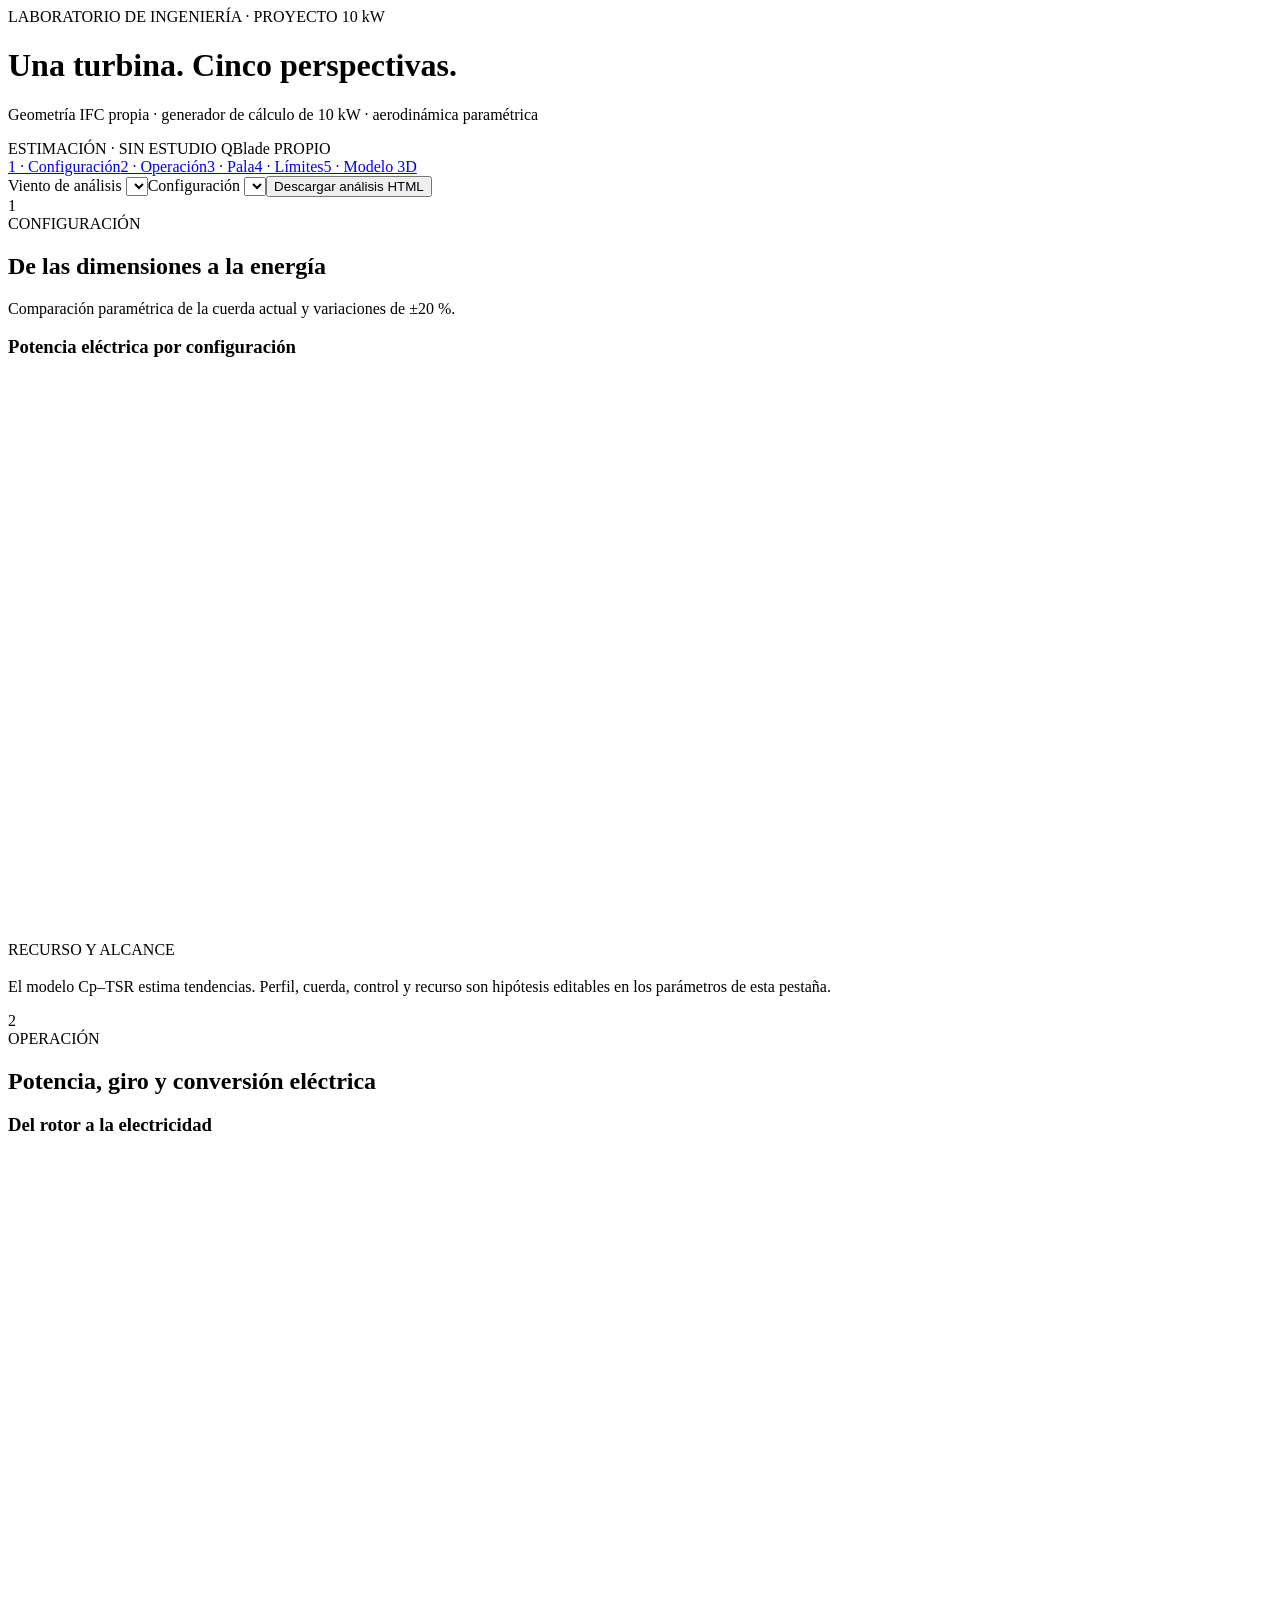
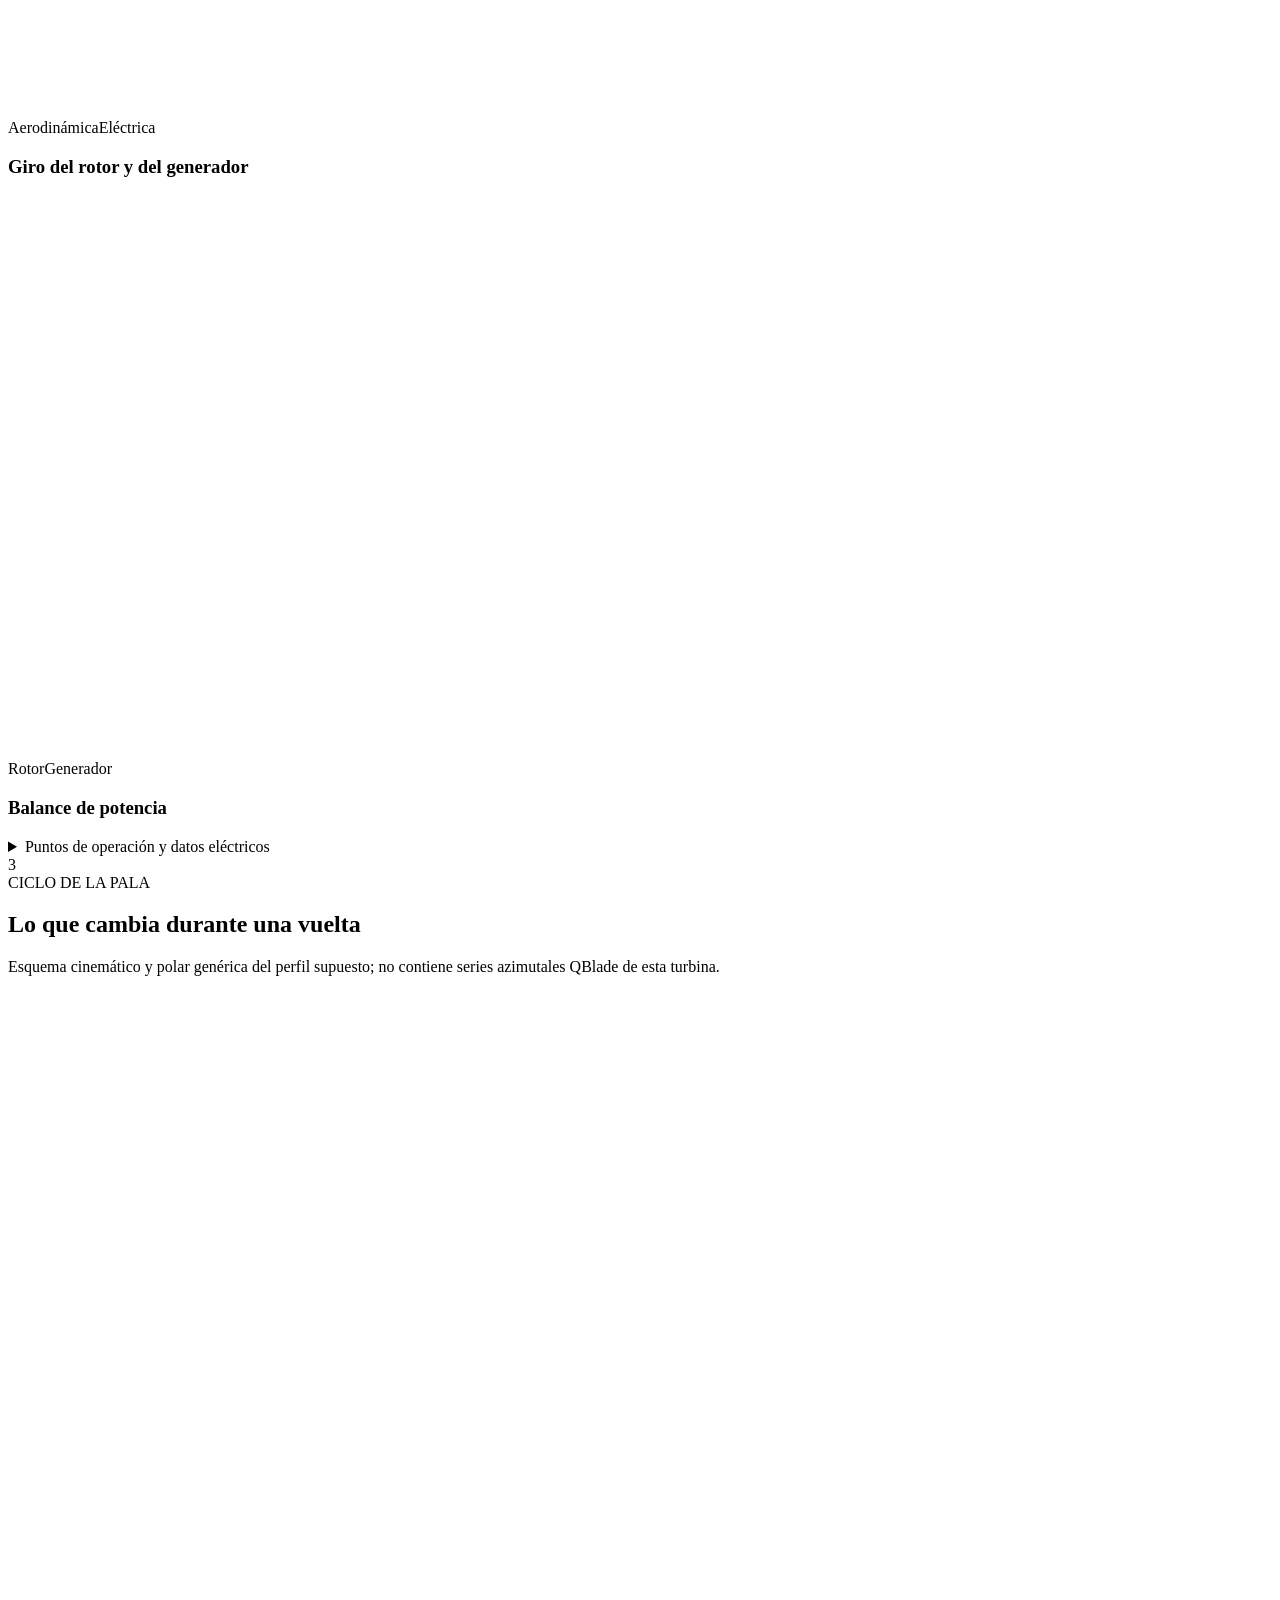
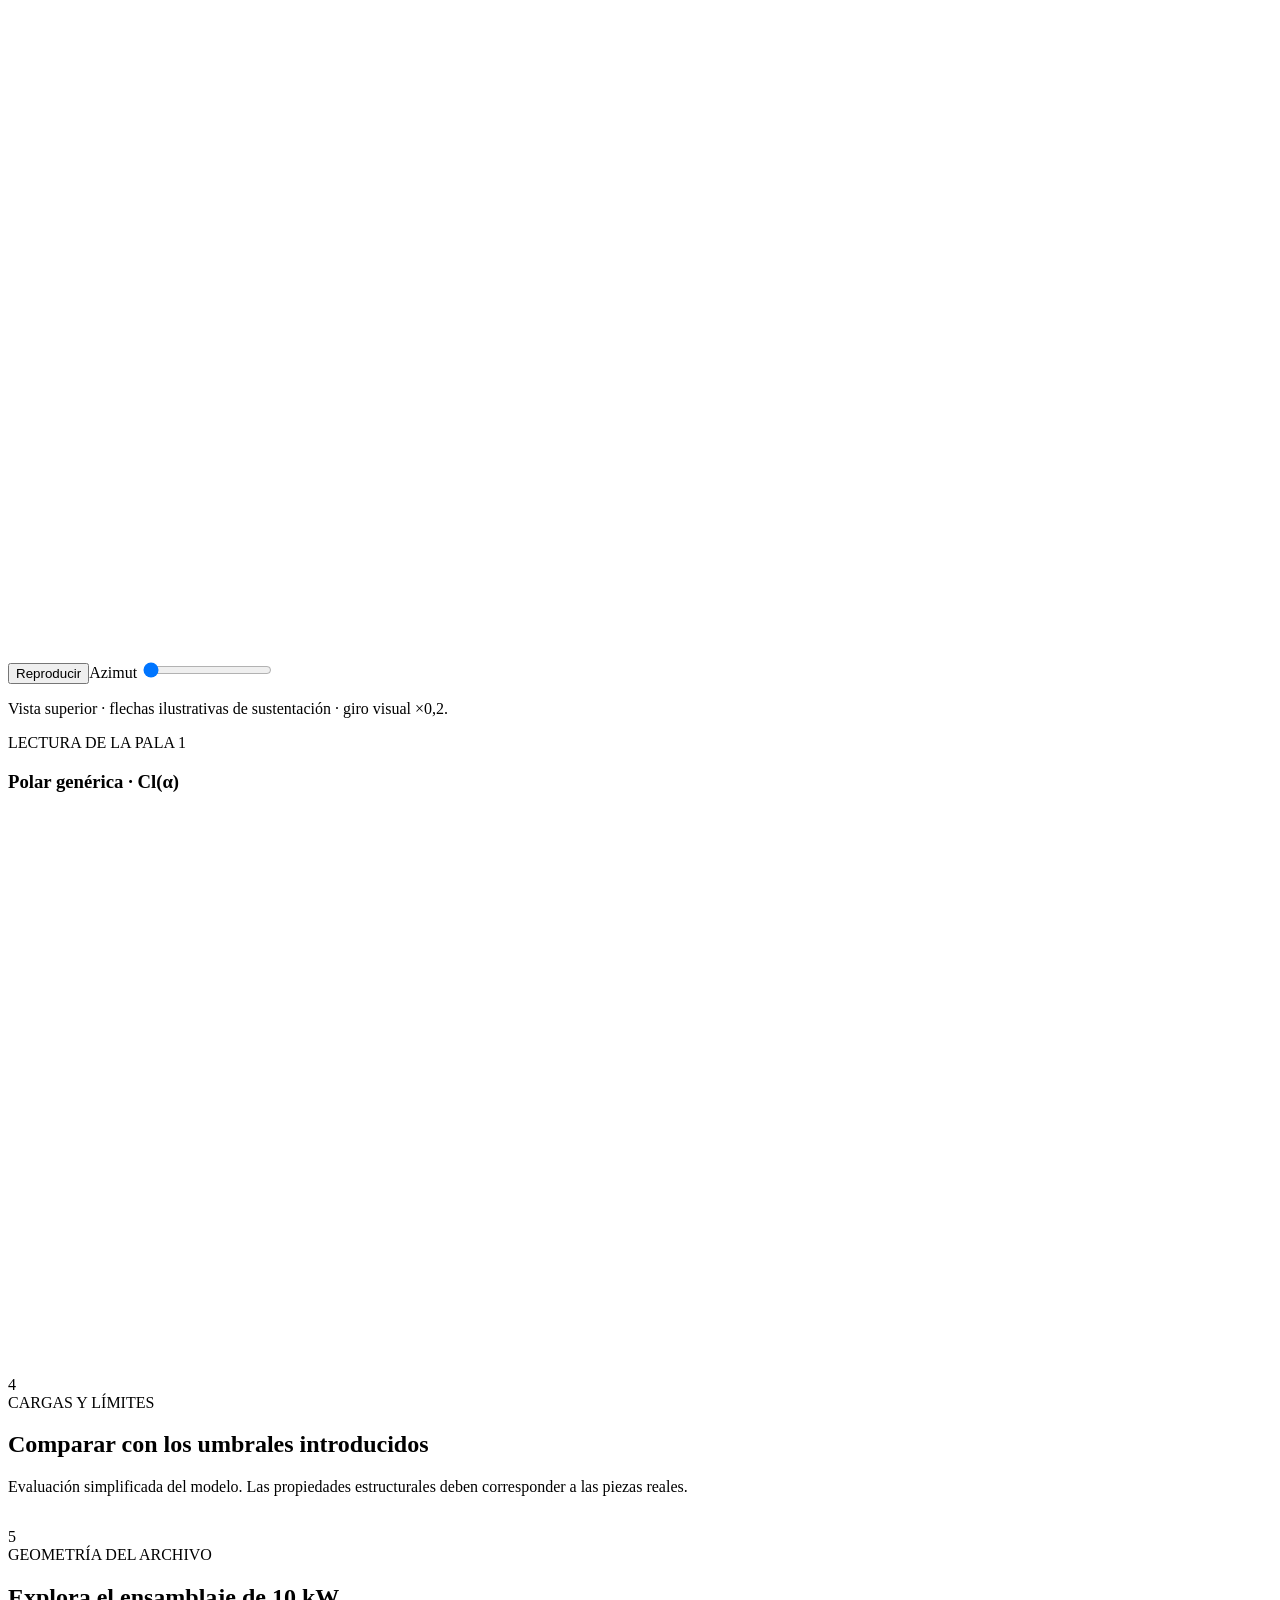
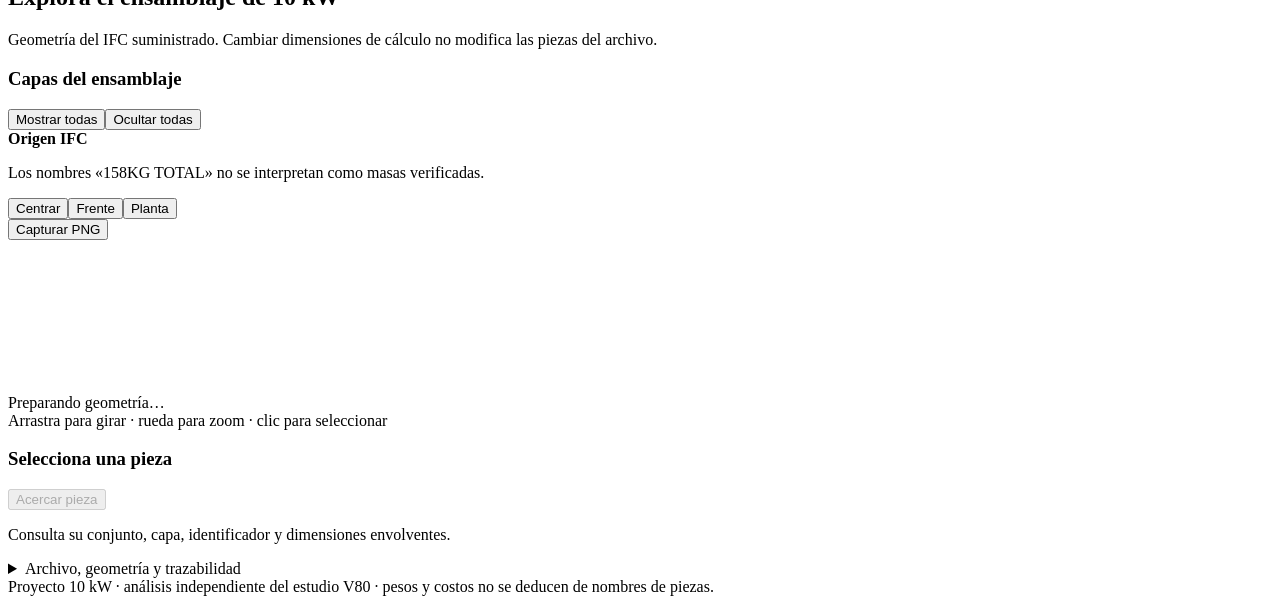
<file: assets/turbine10.html>
<!doctype html><html lang="es" data-theme="light"><head><meta charset="utf-8"><meta name="viewport" content="width=device-width,initial-scale=1"><title>Turbina de 10 kW · análisis e IFC</title><style>__STYLE__</style></head><body>
<main class="page"><header class="hero"><div><span class="eyebrow">LABORATORIO DE INGENIERÍA · PROYECTO 10 kW</span><h1>Una turbina. Cinco perspectivas.</h1><p>Geometría IFC propia · generador de cálculo de 10 kW · aerodinámica paramétrica</p></div><span class="badge">ESTIMACIÓN · SIN ESTUDIO QBlade PROPIO</span></header>
<nav class="nav" aria-label="Análisis de la turbina de 10 kW"><a href="#step10-1">1 · Configuración</a><a href="#step10-2">2 · Operación</a><a href="#step10-3">3 · Pala</a><a href="#step10-4">4 · Límites</a><a href="#step10-5">5 · Modelo 3D</a></nav>
<div class="dock"><label>Viento de análisis <select id="wind10"></select></label><label>Configuración <select id="case10"></select></label><button id="export10" type="button">Descargar análisis HTML</button><span id="scope10"></span></div>
<section id="step10-1"><div class="heading"><span class="number">1</span><div><span class="eyebrow">CONFIGURACIÓN</span><h2>De las dimensiones a la energía</h2><p>Comparación paramétrica de la cuerda actual y variaciones de ±20 %.</p></div></div><div id="geometry10" class="metrics"></div><div class="two"><div><h3>Potencia eléctrica por configuración</h3><svg id="comparison10" viewBox="0 0 700 310" role="img" aria-label="Comparación de potencia eléctrica"></svg><div id="legend10" class="legend"></div></div><aside class="insight"><span class="eyebrow">RECURSO Y ALCANCE</span><h3 id="energy10"></h3><p id="energy-note10"></p><div id="ranking10"></div><p class="note">El modelo Cp–TSR estima tendencias. Perfil, cuerda, control y recurso son hipótesis editables en los parámetros de esta pestaña.</p></aside></div></section>
<section id="step10-2"><div class="heading"><span class="number">2</span><div><span class="eyebrow">OPERACIÓN</span><h2>Potencia, giro y conversión eléctrica</h2><p id="operation-context10"></p></div></div><div id="operation10" class="metrics"></div><div class="two"><div><h3>Del rotor a la electricidad</h3><svg id="power10" viewBox="0 0 700 310" role="img" aria-label="Potencia aerodinámica y eléctrica"></svg><div class="legend"><span><i style="background:#365d80"></i>Aerodinámica</span><span><i style="background:#398477"></i>Eléctrica</span></div></div><div><h3>Giro del rotor y del generador</h3><svg id="rpm10" viewBox="0 0 700 310" role="img" aria-label="RPM rotor y generador"></svg><div class="legend"><span><i style="background:#365d80"></i>Rotor</span><span><i style="background:#ad864c"></i>Generador</span></div></div></div><div class="conversion"><div class="plot-head"><h3>Balance de potencia</h3><span id="balance-note10"></span></div><div id="balance10" class="balance"></div><div id="balance-legend10" class="legend"></div></div><details><summary>Puntos de operación y datos eléctricos</summary><div class="table-scroll"><table id="operations-table10"></table></div><button id="csv10" type="button">Descargar operación CSV</button></details></section>
<section id="step10-3"><div class="heading"><span class="number">3</span><div><span class="eyebrow">CICLO DE LA PALA</span><h2>Lo que cambia durante una vuelta</h2><p>Esquema cinemático y polar genérica del perfil supuesto; no contiene series azimutales QBlade de esta turbina.</p></div></div><div class="two rotor-layout"><div><svg id="rotor10" viewBox="-5 -5 10 10" role="img" aria-label="Esquema animado de las palas"></svg><div class="rotor-controls"><button id="play10" type="button">Reproducir</button><label>Azimut <input id="azimuth10" type="range" min="0" max="359" value="0"></label></div><p class="note">Vista superior · flechas ilustrativas de sustentación · giro visual ×0,2.</p></div><aside class="insight"><span class="eyebrow">LECTURA DE LA PALA 1</span><h3 id="alpha10"></h3><div id="blade-metrics10" class="mini-metrics"></div><p id="blade-note10"></p><h3>Polar genérica · Cl(α)</h3><svg id="polar10" viewBox="0 0 700 310" role="img" aria-label="Polar genérica de sustentación"></svg></aside></div></section>
<section id="step10-4"><div class="heading"><span class="number">4</span><div><span class="eyebrow">CARGAS Y LÍMITES</span><h2>Comparar con los umbrales introducidos</h2><p>Evaluación simplificada del modelo. Las propiedades estructurales deben corresponder a las piezas reales.</p></div></div><div id="load-metrics10" class="metrics"></div><div class="table-scroll"><table id="limits10"></table></div><p id="structural-note10" class="notice"></p></section>
<section id="step10-5"><div class="heading"><span class="number">5</span><div><span class="eyebrow">GEOMETRÍA DEL ARCHIVO</span><h2>Explora el ensamblaje de 10 kW</h2><p>Geometría del IFC suministrado. Cambiar dimensiones de cálculo no modifica las piezas del archivo.</p></div></div><div class="viewer-layout"><aside class="viewer-sidebar"><h3>Capas del ensamblaje</h3><div class="layer-tools"><button id="all10" type="button">Mostrar todas</button><button id="none10" type="button">Ocultar todas</button></div><div id="layers10"></div><div class="source-note"><strong>Origen IFC</strong><p id="model-source10"></p><p>Los nombres «158KG TOTAL» no se interpretan como masas verificadas.</p></div></aside><div><div class="viewer-toolbar"><div><button id="fit10" type="button">Centrar</button><button id="front10" type="button">Frente</button><button id="top10" type="button">Planta</button></div><button id="png10" type="button">Capturar PNG</button></div><div class="viewport" id="viewport10"><canvas id="canvas10" tabindex="0" aria-label="Modelo IFC de la turbina de 10 kW"></canvas><div id="loading10" class="loading">Preparando geometría…</div><span class="viewer-hint">Arrastra para girar · rueda para zoom · clic para seleccionar</span></div><div class="piece-card"><div class="plot-head"><h3 id="piece-name10">Selecciona una pieza</h3><button id="focus10" type="button" disabled>Acercar pieza</button></div><p id="piece-note10">Consulta su conjunto, capa, identificador y dimensiones envolventes.</p><dl id="piece-properties10"></dl></div></div></div><details><summary>Archivo, geometría y trazabilidad</summary><p id="audit10" class="note"></p></details></section>
<footer>Proyecto 10 kW · análisis independiente del estudio V80 · pesos y costos no se deducen de nombres de piezas.</footer></main>
<script id="payload10" type="application/json">__PAYLOAD10__</script><script id="model10" type="application/json">__MODEL10__</script><script>__THREE__</script><script>__SCRIPT10__</script></body></html>
</file>
